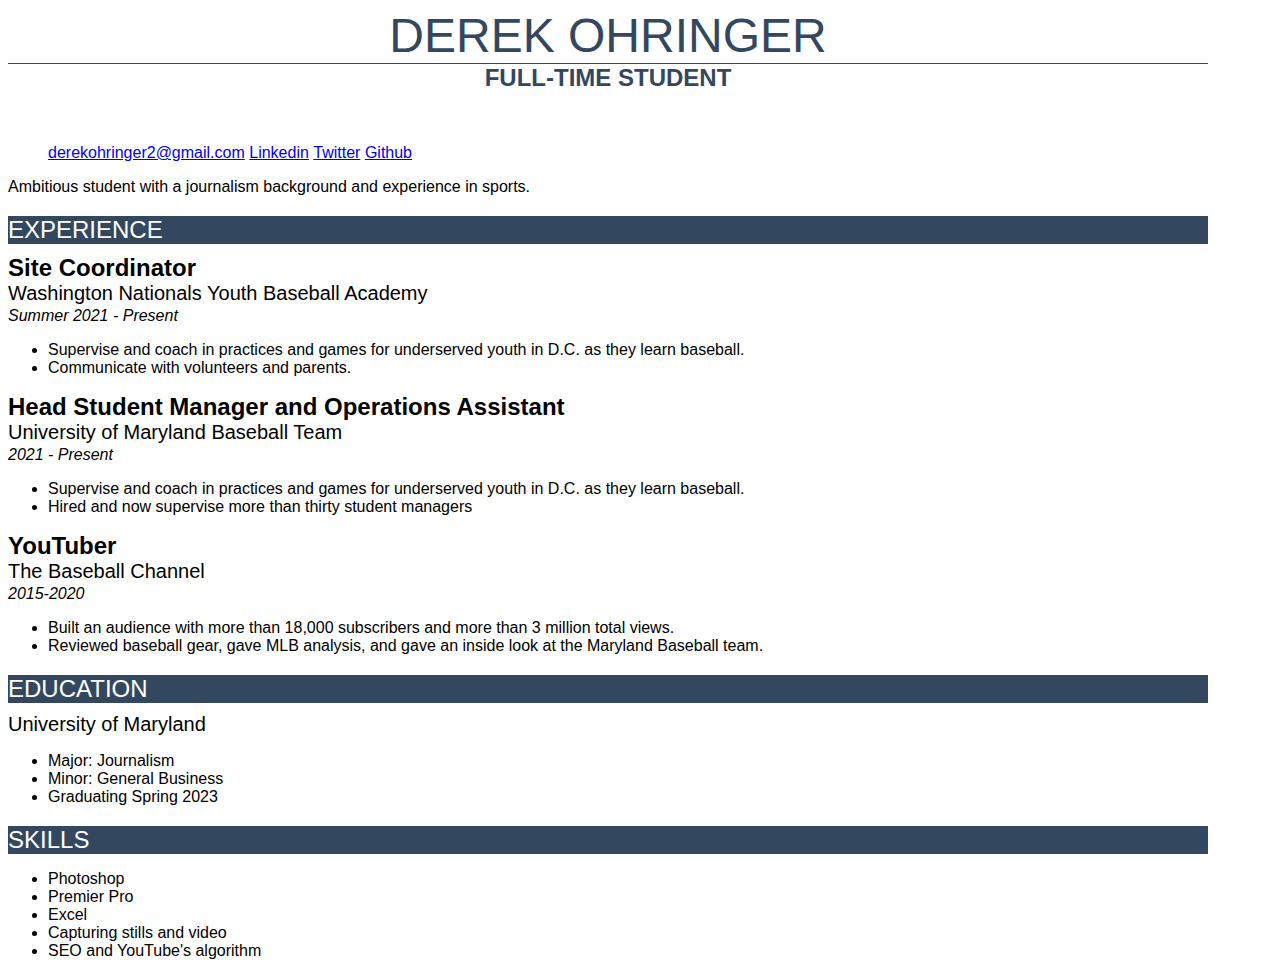
<file: basic-resume/index.html>
<!DOCTYPE html>
<html lang= "en">

<!-- Top area -->

<head>
<title>Derek Ohringer Resume</title>
<link rel="stylesheet" href="style.css">
</head>

<body>
	<div id="container">
	<div id="name"> Derek Ohringer </div>
	<div id="title"> <b> Full-time Student </b></div>
	<br>
	<img src="resume-pic.JPG" alt="Picture of Derek Ohringer" width="300">
	<br>
	<ul>
		<li class="menu"><a href="mailto:derekohringer2@gmail.com">derekohringer2@gmail.com</a></li>
		<li class="menu"><a href="www.linkedin.com/in/derek-ohringer">Linkedin</a></li>
		<li class="menu"><a href="https://twitter.com/ohringah">Twitter</a></li>
		<li class="menu"><a href="https://github.com/derekohringer">Github</a></li>
	</ul>
	<p class="description">Ambitious student with a journalism background and experience in sports. </p>

	<!-- Experience section -->

	<div id="sectionheader">Experience</div>

		<!-- Job 1 -->

	<div id="jobtitle">Site Coordinator</div>
	<div id="organization">Washington Nationals Youth Baseball Academy</div>
	<div id="date">Summer 2021 - Present</div>
	<ul>
		<li>Supervise and coach in practices and games for underserved youth in D.C. as they learn baseball. </li>
		<li>Communicate with volunteers and parents.</li>
	</ul>

	<!-- Job 2 -->

    <div id="jobtitle">Head Student Manager and Operations Assistant</div>
	<div id="organization">University of Maryland Baseball Team</div>
	<div id="date">2021 - Present</div>

	<ul>
		<li>Supervise and coach in practices and games for underserved youth in D.C. as they learn baseball. </li>
		<li>Hired and now supervise more than thirty student managers</li>
	</ul>

		<!-- Job 3 -->
	
	<div id="jobtitle">YouTuber</div>
	<div id="organization">The Baseball Channel</div>
	<div id="date">2015-2020</div>
	<ul>
		<li>Built an audience with more than 18,000 subscribers and more than 3 million total views.</li>
		<li>Reviewed baseball gear, gave MLB analysis, and gave an inside look at the Maryland Baseball team. </li>
	</ul>

	<!-- Education section -->

	<div id="sectionheader">Education</div>
	<div id="organization">University of Maryland</div>
	<p id="degrees"><ul>
		<li>Major: Journalism</li>
		<li>Minor: General Business</li>
		<li>Graduating Spring 2023</li>
	</ul></p>

	<!-- Skills section -->

	<div id ="sectionheader">Skills</div>
<p id="do"><ul>
	<li>Photoshop</li>
	<li>Premier Pro</li>
	<li>Excel</li>
	<li>Capturing stills and video</li>
	<li>SEO and YouTube's algorithm</li>
</ul></p> </div>
<!-- this is a comment wow cool -->
</body>

</html>
</file>
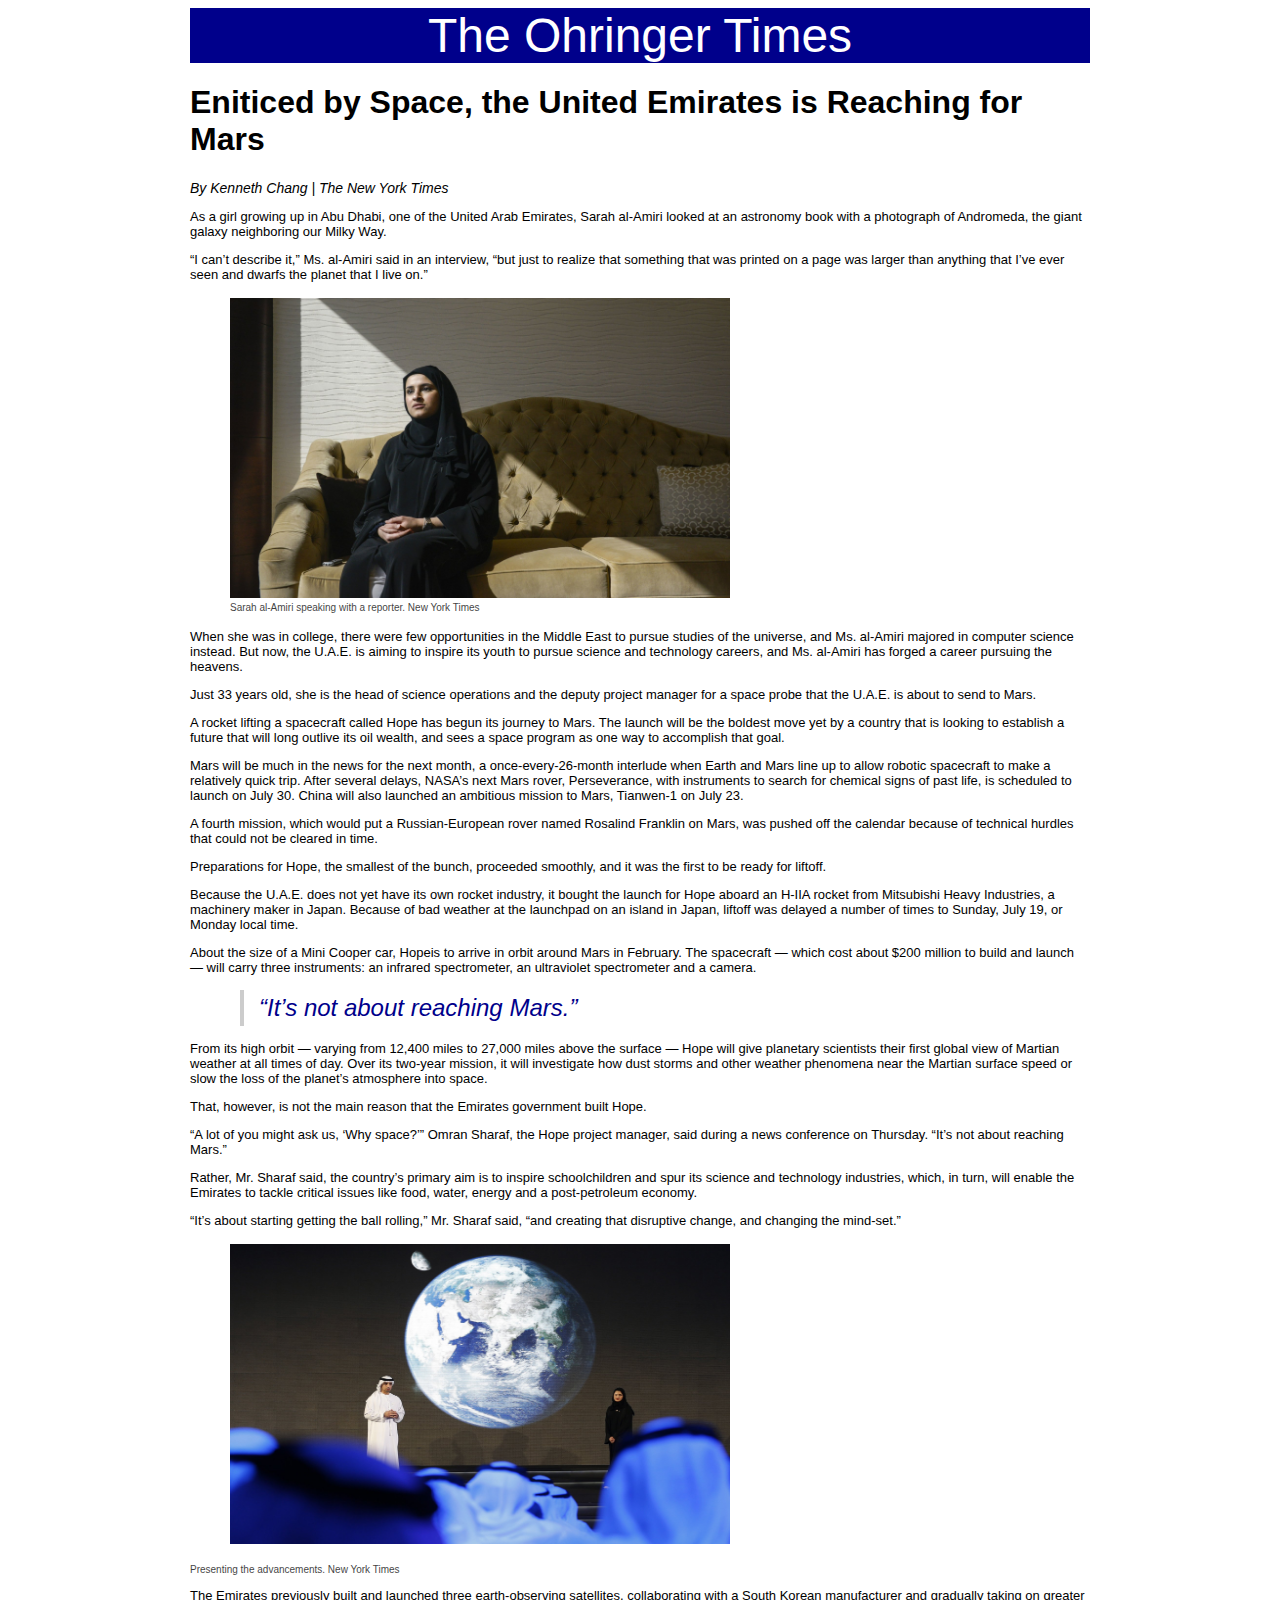
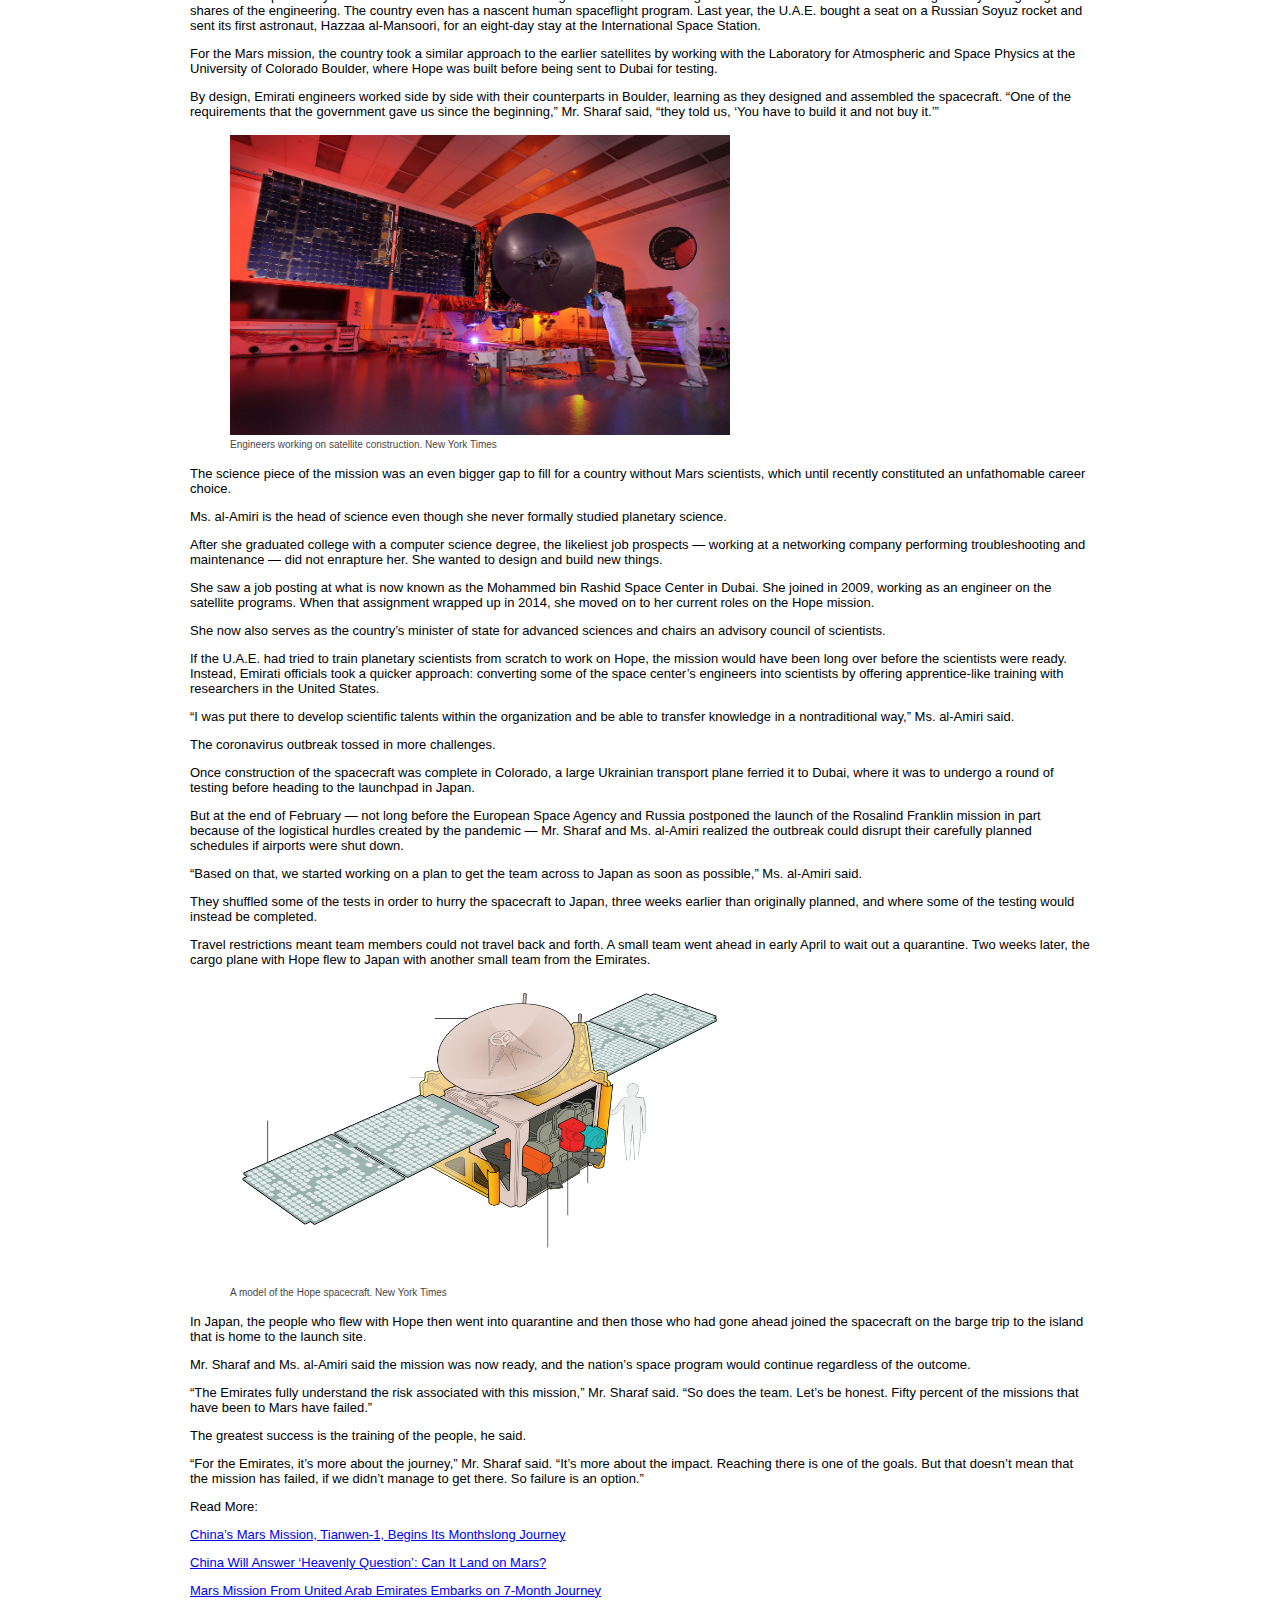
<file: midterm-review/index.html>
<!DOCTYPE html>
<html lang="en">

<head>
	<title>
		
	</title>
	<link rel="stylesheet" type="text/css" href="style.css">

</head>

<body>
		<div id="content">
		<div id="masthead">The Ohringer Times</div>
<h1>Eniticed by Space, the United Emirates is Reaching for Mars</h1>

<div id="byline">

By Kenneth Chang | The New York Times

</div>



<p>As a girl growing up in Abu Dhabi, one of the United Arab Emirates, Sarah al-Amiri looked at an astronomy book with a photograph of Andromeda, the giant galaxy neighboring our Milky Way.</p>

<p>“I can’t describe it,” Ms. al-Amiri said in an interview, “but just to realize that something that was printed on a page was larger than anything that I’ve ever seen and dwarfs the planet that I live on.”</p>

<figure>
<img src="uae-mars1.jpg" alt="Sarah al-Amiri" width="500px" height="300px">
<figcaption>Sarah al-Amiri speaking with a reporter. New York Times</figcaption>
</figure>


<p>When she was in college, there were few opportunities in the Middle East to pursue studies of the universe, and Ms. al-Amiri majored in computer science instead. But now, the U.A.E. is aiming to inspire its youth to pursue science and technology careers, and Ms. al-Amiri has forged a career pursuing the heavens.</p>

<p>Just 33 years old, she is the head of science operations and the deputy project manager for a space probe that the U.A.E. is about to send to Mars.</p>

<p>A rocket lifting a spacecraft called Hope has begun its journey to Mars. The launch will be the boldest move yet by a country that is looking to establish a future that will long outlive its oil wealth, and sees a space program as one way to accomplish that goal.</p>

<p>Mars will be much in the news for the next month, a once-every-26-month interlude when Earth and Mars line up to allow robotic spacecraft to make a relatively quick trip. After several delays, NASA’s next Mars rover, Perseverance, with instruments to search for chemical signs of past life, is scheduled to launch on July 30. China will also launched an ambitious mission to Mars, Tianwen-1 on July 23.</p>

<p>A fourth mission, which would put a Russian-European rover named Rosalind Franklin on Mars, was pushed off the calendar because of technical hurdles that could not be cleared in time.</p>

<p>Preparations for Hope, the smallest of the bunch, proceeded smoothly, and it was the first to be ready for liftoff.</p>

<p>Because the U.A.E. does not yet have its own rocket industry, it bought the launch for Hope aboard an H-IIA rocket from Mitsubishi Heavy Industries, a machinery maker in Japan. Because of bad weather at the launchpad on an island in Japan, liftoff was delayed a number of times to Sunday, July 19, or Monday local time.</p>

<p>About the size of a Mini Cooper car, Hopeis to arrive in orbit around Mars in February. The spacecraft — which cost about $200 million to build and launch — will carry three instruments: an infrared spectrometer, an ultraviolet spectrometer and a camera.</p>

<blockquote>“It’s not about reaching Mars.”</blockquote>

<p>From its high orbit — varying from 12,400 miles to 27,000 miles above the surface — Hope will give planetary scientists their first global view of Martian weather at all times of day. Over its two-year mission, it will investigate how dust storms and other weather phenomena near the Martian surface speed or slow the loss of the planet’s atmosphere into space.</p>

<p>That, however, is not the main reason that the Emirates government built Hope.</p>

<p>“A lot of you might ask us, ‘Why space?’” Omran Sharaf, the Hope project manager, said during a news conference on Thursday. “It’s not about reaching Mars.”</p>

<p>Rather, Mr. Sharaf said, the country’s primary aim is to inspire schoolchildren and spur its science and technology industries, which, in turn, will enable the Emirates to tackle critical issues like food, water, energy and a post-petroleum economy.</p>

<p>“It’s about starting getting the ball rolling,” Mr. Sharaf said, “and creating that disruptive change, and changing the mind-set.”</p>

<figure>
<img src="uae-mars2.jpg" alt="Presentation to the public" width="500px" height="300px">
</figure>
<figcaption>Presenting the advancements. New York Times</figcaption>

<p>The Emirates previously built and launched three earth-observing satellites, collaborating with a South Korean manufacturer and gradually taking on greater shares of the engineering. The country even has a nascent human spaceflight program. Last year, the U.A.E. bought a seat on a Russian Soyuz rocket and sent its first astronaut, Hazzaa al-Mansoori, for an eight-day stay at the International Space Station.</p>

<p>For the Mars mission, the country took a similar approach to the earlier satellites by working with the Laboratory for Atmospheric and Space Physics at the University of Colorado Boulder, where Hope was built before being sent to Dubai for testing.</p>

<p>By design, Emirati engineers worked side by side with their counterparts in Boulder, learning as they designed and assembled the spacecraft. “One of the requirements that the government gave us since the beginning,” Mr. Sharaf said, “they told us, ‘You have to build it and not buy it.’”</p>

<figure>
<img src="uae-mars3.jpg" alt="satellite construction" width="500px" height="300px">
<figcaption>Engineers working on satellite construction. New York Times</figcaption>
</figure>

<p>The science piece of the mission was an even bigger gap to fill for a country without Mars scientists, which until recently constituted an unfathomable career choice.</p>

<p>Ms. al-Amiri is the head of science even though she never formally studied planetary science.</p>

<p>After she graduated college with a computer science degree, the likeliest job prospects — working at a networking company performing troubleshooting and maintenance — did not enrapture her. She wanted to design and build new things.</p>

<p>She saw a job posting at what is now known as the Mohammed bin Rashid Space Center in Dubai. She joined in 2009, working as an engineer on the satellite programs. When that assignment wrapped up in 2014, she moved on to her current roles on the Hope mission.</p>

<p>She now also serves as the country’s minister of state for advanced sciences and chairs an advisory council of scientists.</p>

<p>If the U.A.E. had tried to train planetary scientists from scratch to work on Hope, the mission would have been long over before the scientists were ready. Instead, Emirati officials took a quicker approach: converting some of the space center’s engineers into scientists by offering apprentice-like training with researchers in the United States.</p>

<p>“I was put there to develop scientific talents within the organization and be able to transfer knowledge in a nontraditional way,” Ms. al-Amiri said.</p>

<p>The coronavirus outbreak tossed in more challenges.</p>

<p>Once construction of the spacecraft was complete in Colorado, a large Ukrainian transport plane ferried it to Dubai, where it was to undergo a round of testing before heading to the launchpad in Japan.</p>

<p>But at the end of February — not long before the European Space Agency and Russia postponed the launch of the Rosalind Franklin mission in part because of the logistical hurdles created by the pandemic — Mr. Sharaf and Ms. al-Amiri realized the outbreak could disrupt their carefully planned schedules if airports were shut down.</p>

<p>“Based on that, we started working on a plan to get the team across to Japan as soon as possible,” Ms. al-Amiri said.</p>

<p>They shuffled some of the tests in order to hurry the spacecraft to Japan, three weeks earlier than originally planned, and where some of the testing would instead be completed.</p>

<p>Travel restrictions meant team members could not travel back and forth. A small team went ahead in early April to wait out a quarantine. Two weeks later, the cargo plane with Hope flew to Japan with another small team from the Emirates.</p>

<figure>
<img src="hope-spacecraft-graphic.gif" alt="Hope spacecraft gif" width="500px" height="300px">
<figcaption>A model of the Hope spacecraft. New York Times</figcaption> </figure>


<p>In Japan, the people who flew with Hope then went into quarantine and then those who had gone ahead joined the spacecraft on the barge trip to the island that is home to the launch site.</p>

<p>Mr. Sharaf and Ms. al-Amiri said the mission was now ready, and the nation’s space program would continue regardless of the outcome.</p>

<p>“The Emirates fully understand the risk associated with this mission,” Mr. Sharaf said. “So does the team. Let’s be honest. Fifty percent of the missions that have been to Mars have failed.”</p>

<p>The greatest success is the training of the people, he said.</p>

<p>“For the Emirates, it’s more about the journey,” Mr. Sharaf said. “It’s more about the impact. Reaching there is one of the goals. But that doesn’t mean that the mission has failed, if we didn’t manage to get there. So failure is an option.”</p>

<p> Read More: </p>


<p><a href= "https://www.nytimes.com/2020/07/22/science/mars-china-launch.html?action=click&block=associated_collection_recirc&impression_id=8fa169b0-cd41-11ea-9e45-6dfedec6de97&index=0&pgtype=Article&region=footer"> China’s Mars Mission, Tianwen-1, Begins Its Monthslong Journey </a></p>

<p><a href="https://www.nytimes.com/2020/07/22/science/china-mars-mission.html?action=click&block=associated_collection_recirc&impression_id=8fa169b1-cd41-11ea-9e45-6dfedec6de97&index=1&pgtype=Article&region=footer"> China Will Answer ‘Heavenly Question’: Can It Land on Mars? </a></p>

<p><a href="https://www.nytimes.com/2020/07/19/science/emirates-mars-mission.html?action=click&block=associated_collection_recirc&impression_id=8fa169b2-cd41-11ea-9e45-6dfedec6de97&index=2&pgtype=Article&region=footer"> Mars Mission From United Arab Emirates Embarks on 7-Month Journey </a></p>

</div>
</body>
</html>
</file>
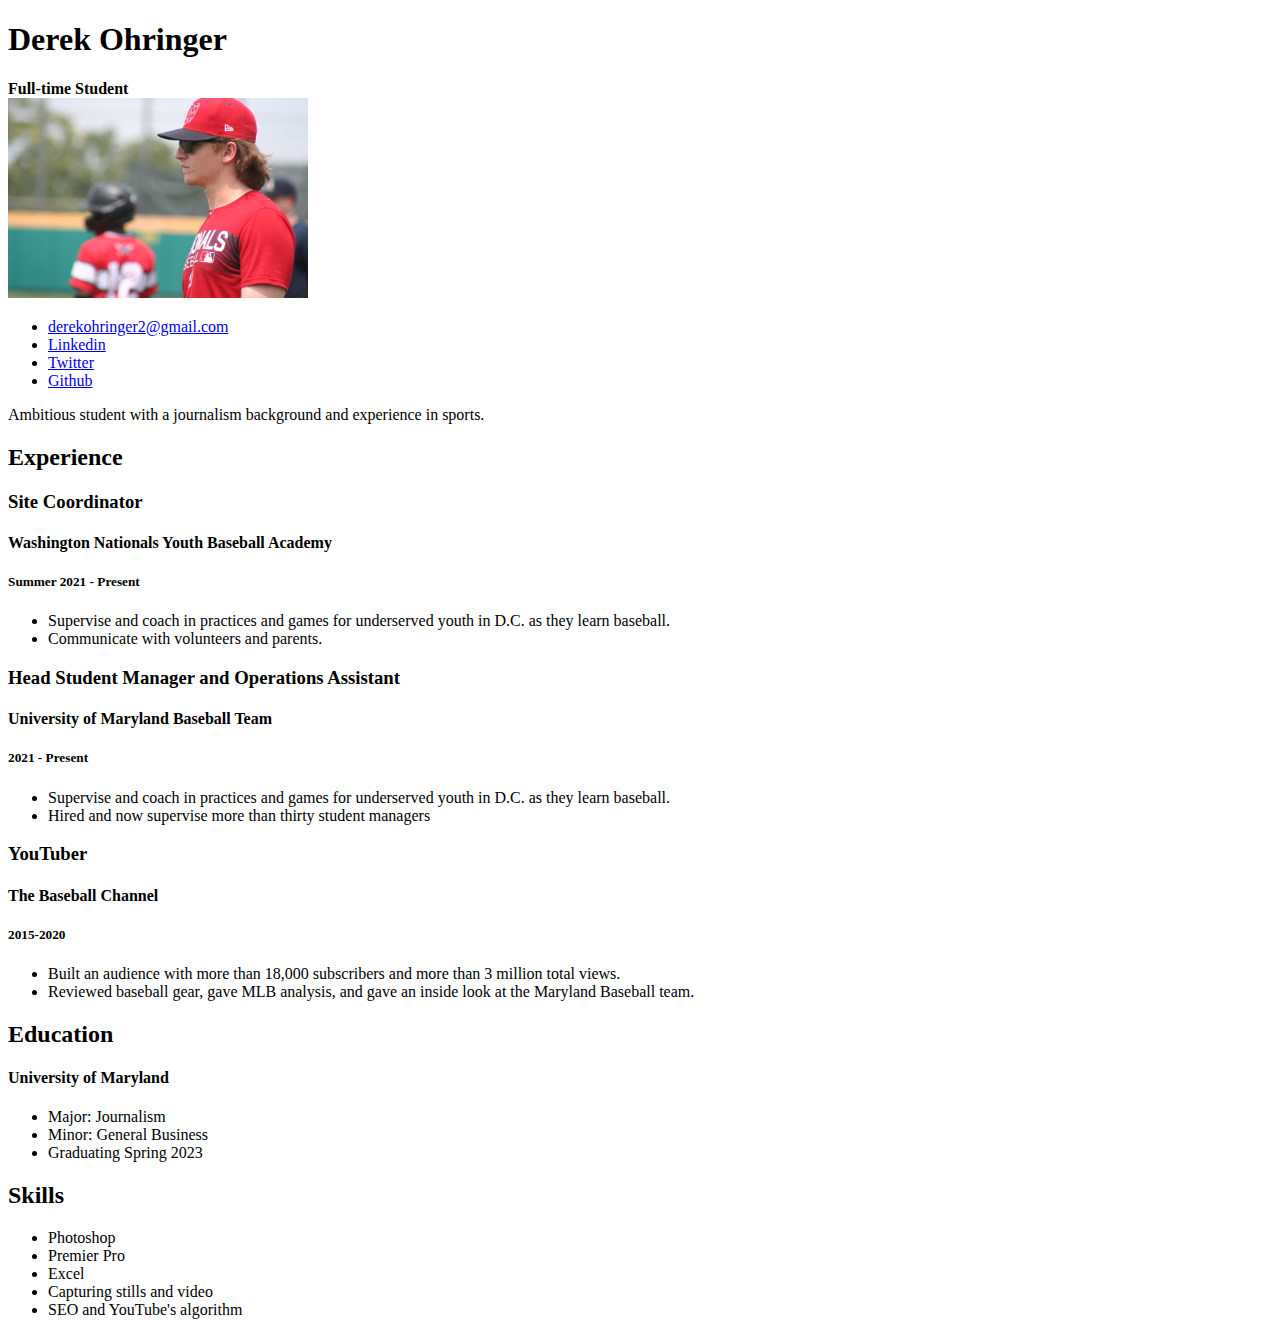
<file: basic-resume/basic-resume/index.html>
<!DOCTYPE html>
<html lang= "en">

<head>
<title> Derek Ohringer Resume </title>

</head>

<body>
	<h1> Derek Ohringer </h1>
	<b> Full-time Student </b>
	<br>
	<img src="resume-pic.JPG" alt="Picture of Derek Ohringer" width="300">
	<br>
	<ul>
		<li><a href="mailto:derekohringer2@gmail.com">derekohringer2@gmail.com</a></li>
		<li><a href="www.linkedin.com/in/derek-ohringer">Linkedin</a></li>
		<li><a href="https://twitter.com/ohringah">Twitter</a></li>
		<li><a href="https://github.com/derekohringer">Github</a></li>
	</ul>
	<p>Ambitious student with a journalism background and experience in sports. </p>
	<h2>Experience</h2>
	<h3>Site Coordinator</h3>
	<h4>Washington Nationals Youth Baseball Academy</h4>
	<h5>Summer 2021 - Present</h5>
	<ul>
		<li>Supervise and coach in practices and games for underserved youth in D.C. as they learn baseball. </li>
		<li>Communicate with volunteers and parents.</li>
	</ul>

    <h3>Head Student Manager and Operations Assistant</h3>
	<h4>University of Maryland Baseball Team</h4>
	<h5>2021 - Present</h5>

	<ul>
		<li>Supervise and coach in practices and games for underserved youth in D.C. as they learn baseball. </li>
		<li>Hired and now supervise more than thirty student managers</li>
	</ul>
	
	<h3>YouTuber</h3>
	<h4>The Baseball Channel</h4>
	<h5>2015-2020</h5>
	<ul>
		<li>Built an audience with more than 18,000 subscribers and more than 3 million total views.</li>
		<li>Reviewed baseball gear, gave MLB analysis, and gave an inside look at the Maryland Baseball team. </li>
	</ul>

	<h2>Education</h2>
	<h4>University of Maryland</h4>
	<ul>
		<li>Major: Journalism</li>
		<li>Minor: General Business</li>
		<li>Graduating Spring 2023</li>
	</ul>

	<h2>Skills</h2>
<ul>
	<li>Photoshop</li>
	<li>Premier Pro</li>
	<li>Excel</li>
	<li>Capturing stills and video</li>
	<li>SEO and YouTube's algorithm</li>
</ul>
<!-- this is a comment wow cool -->
</body>

</html>
</file>
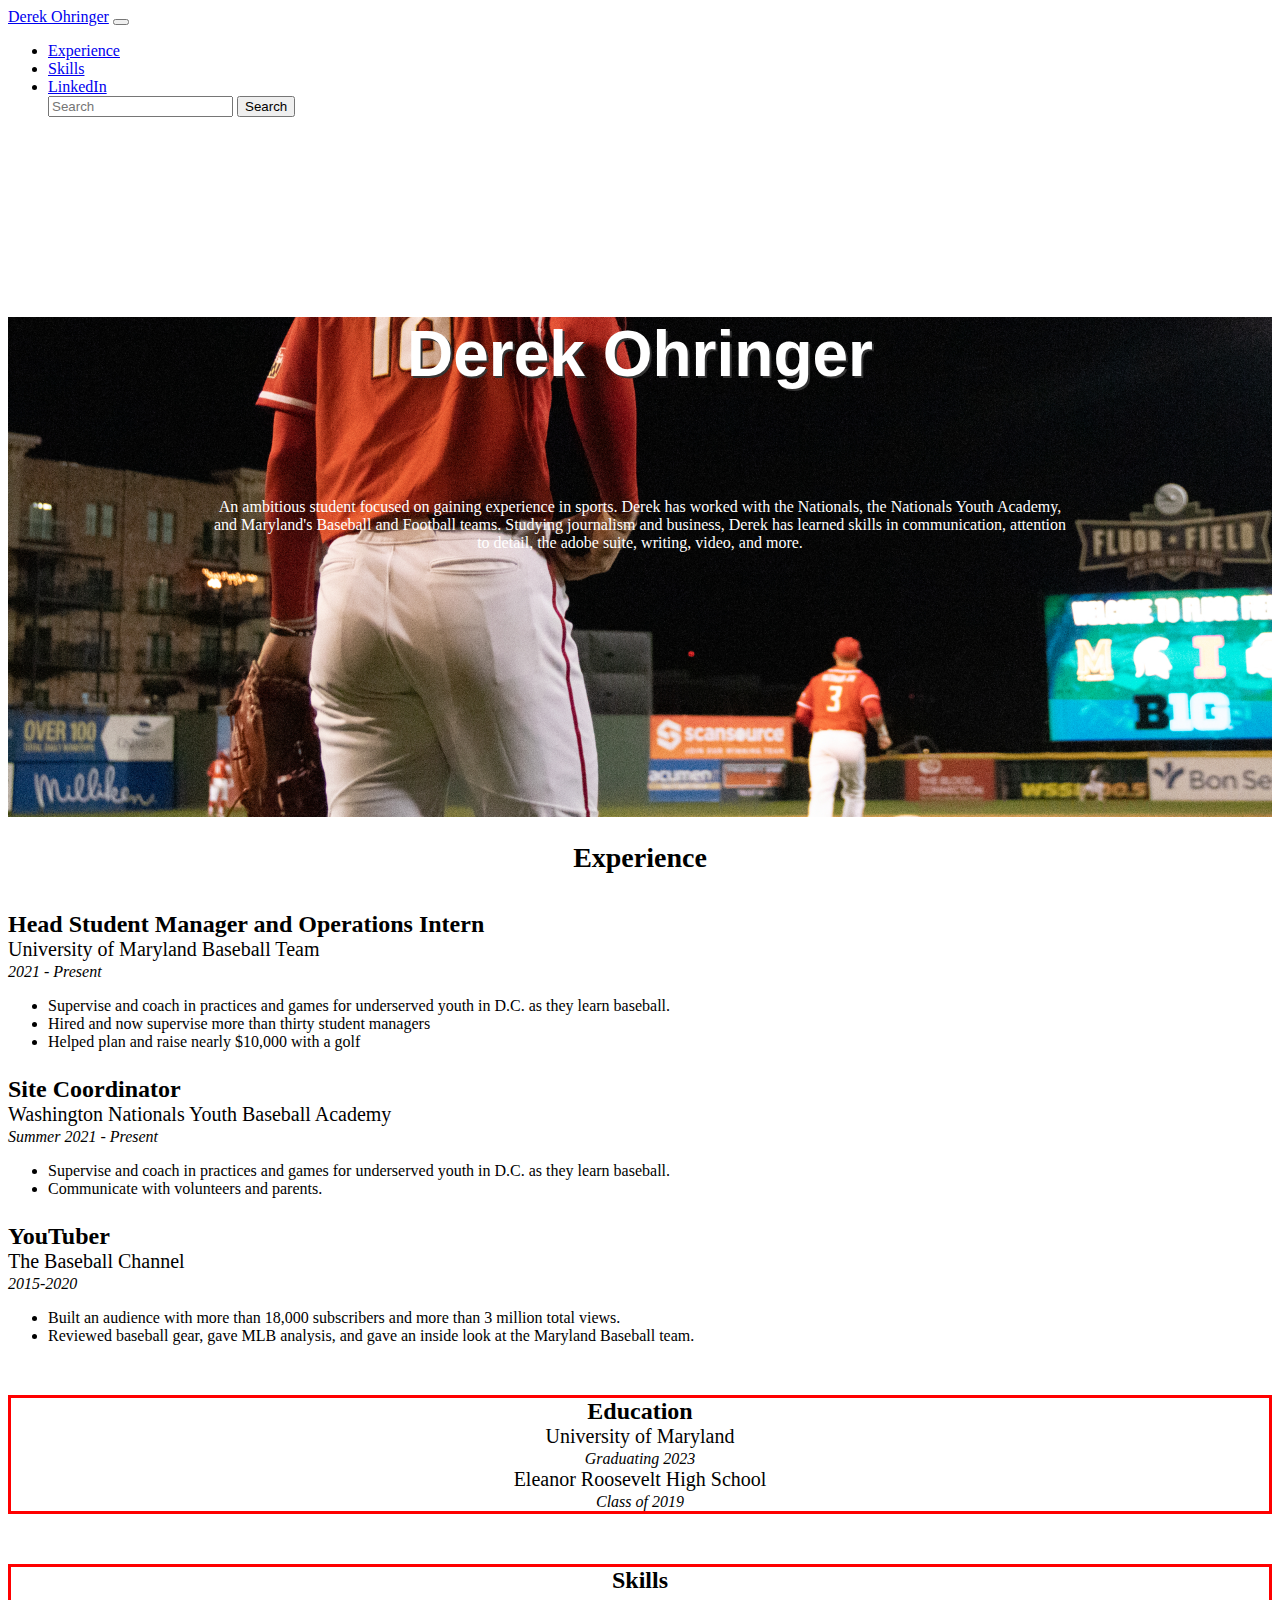
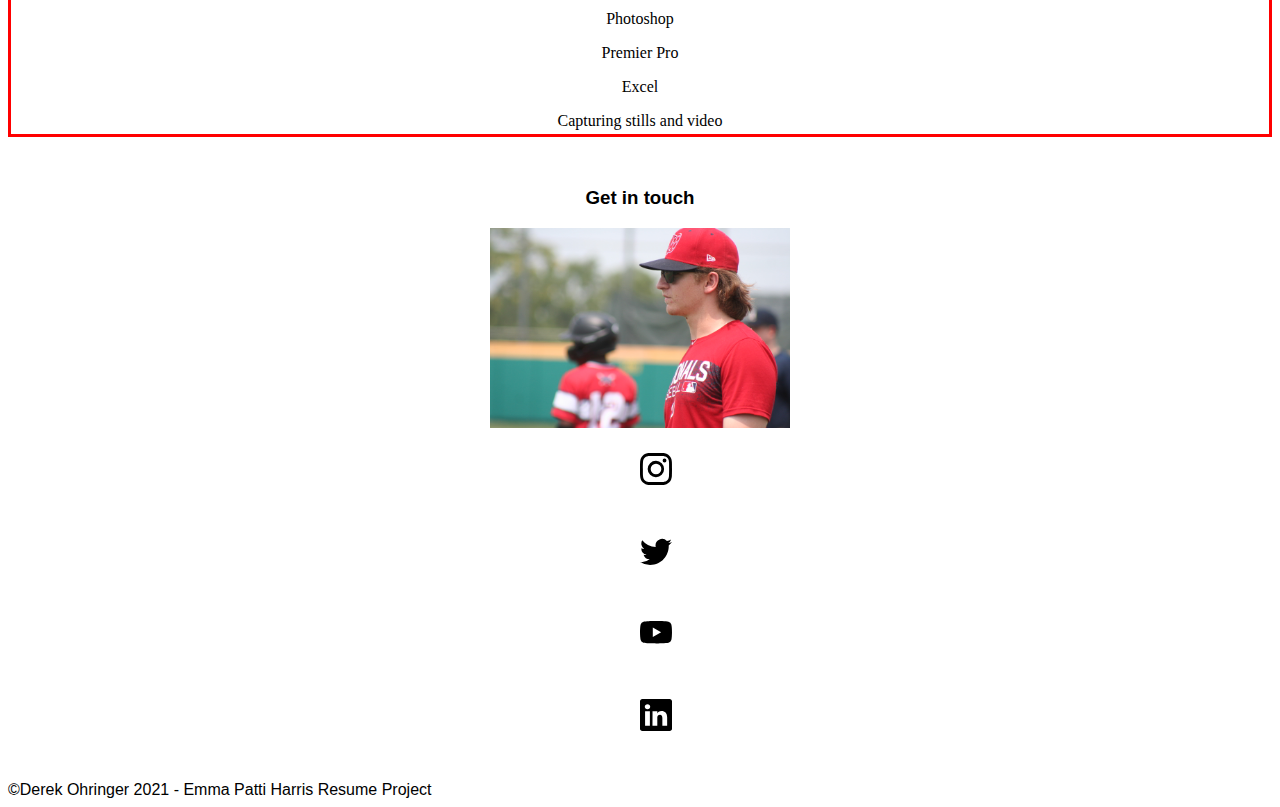
<file: advanced-resume/derek-ohringer-resume.html>
<!Doctype html>

<html lang="en">

<head>
<meta charset="utf-8">
<meta name="viewport" content="width=device-width, initial-scale=1, shrink-to-fit=no">

<title>Derek Ohringer Resume</title>
<meta name="description" content="Merrill College of Journalism, UMD">
<meta name="author" content="Derek Ohringer">

<!-- Bootstrap CSS and JavaScript -->
<link href="https://cdn.jsdelivr.net/npm/bootstrap@5.0.1/dist/css/bootstrap.min.css" rel="stylesheet" integrity="sha384-+0n0xVW2eSR5OomGNYDnhzAbDsOXxcvSN1TPprVMTNDbiYZCxYbOOl7+AMvyTG2x" crossorigin="anonymous">
<script src="https://cdn.jsdelivr.net/npm/bootstrap@5.0.1/dist/js/bootstrap.bundle.min.js" integrity="sha384-gtEjrD/SeCtmISkJkNUaaKMoLD0//ElJ19smozuHV6z3Iehds+3Ulb9Bn9Plx0x4" crossorigin="anonymous"></script>


</head>

<body>
<nav class="navbar navbar-expand-lg navbar-light bg-light">
  <div class="container-fluid">
    <a class="navbar-brand" href="#">Derek Ohringer</a>
    <button class="navbar-toggler" type="button" data-bs-toggle="collapse" data-bs-target="#navbarSupportedContent" aria-controls="navbarSupportedContent" aria-expanded="false" aria-label="Toggle navigation">
      <span class="navbar-toggler-icon"></span>
    </button>
    <div class="collapse navbar-collapse" id="navbarSupportedContent">
      <ul class="navbar-nav me-auto mb-2 mb-lg-0">
        <li class="nav-item">
          <a class="nav-link" href="#">Experience</a>
        </li>
         </li>
        <li class="nav-item">
          <a class="nav-link" href="#">Skills</a>
        </li>
        <li class="nav-item">
          <a class="nav-link" href="https://www.linkedin.com/in/derek-ohringer/">LinkedIn</a>
        </li>
      <form class="d-flex">
        <input class="form-control me-2" type="search" placeholder="Search" aria-label="Search">
        <button class="btn btn-outline-success" type="submit">Search</button>
      </form>
    </div>
  </div>
</nav>
 <!-- Hero start-->

<section class="bgimage">
  <div class="container-fluid">
    <div class="row">
      <div class="col-lg-12 col-md-12 col-sm-12 col-xs-12">
        <h5>Derek Ohringer</h5>
        <p>An ambitious student focused on gaining experience in sports. Derek has worked with the Nationals, the Nationals Youth Academy, and Maryland's Baseball and Football teams.  Studying journalism and business, Derek has learned skills in communication, attention to detail, the adobe suite, writing, video, and more. </p>
      </div>
    </div>
  </div>
</section>

<!-- Hero end-->

<div class="container">
  <div class="container">
    <div class="row">
      <div class="col-sm-12">
        <h4> Experience </h4>
      </div>
    </div>
        <div class="row">

                <div class="col-md-4">                
  <div id="jobtitle">Head Student Manager and Operations Intern</div>
  <div id="organization">University of Maryland Baseball Team</div>
  <div id="date">2021 - Present</div>

  <ul>
    <li>Supervise and coach in practices and games for underserved youth in D.C. as they learn baseball. </li>
    <li>Hired and now supervise more than thirty student managers</li>
    <li>Helped plan and raise nearly $10,000 with a golf
  </ul>
                </div>


                <div class="col-md-4">
                        <div id="jobtitle">Site Coordinator</div>
  <div id="organization">Washington Nationals Youth Baseball Academy</div>
  <div id="date">Summer 2021 - Present</div>
  <ul>
    <li>Supervise and coach in practices and games for underserved youth in D.C. as they learn baseball. </li>
    <li>Communicate with volunteers and parents.</li>
  </ul>
                </div>

                <div class="col-md-4">
                       <div id="jobtitle">YouTuber</div>
  <div id="organization">The Baseball Channel</div>
  <div id="date">2015-2020</div>
  <ul>
    <li>Built an audience with more than 18,000 subscribers and more than 3 million total views.</li>
    <li>Reviewed baseball gear, gave MLB analysis, and gave an inside look at the Maryland Baseball team. </li>
  </ul>
       
                </div>
        </div>
</div>
</div>

<div class="container-2">
  <div class="row">  
   <div class="col-md-6">
    <div class="box-1">
    <div id=education>Education</div>
    <div id="school"> University of Maryland </div>
      <div id="date">Graduating 2023</div>
      <div id="school">Eleanor Roosevelt High School</div>
      <div id="date">Class of 2019</div>
      </div>
    </div>
     

      <div class="col-md-6">
        <div class="box-1">
      <div id="skills">Skills</div>
   
  <p>Photoshop</p>
  <p>Premier Pro</p>
  <p>Excel</p>
  <p>Capturing stills and video</p>
 

  </div>
    
</div>
        
</div>
</div>


<h3>Get in touch</h3>

<div class="container-3">
<img src="resume-pic.JPG" alt="picture of Derek Ohringer" width="300px" height="200px" class="center">
</div>


<svg xmlns="http://www.w3.org/2000/svg" width="32" height="32" fill="black" class="icons" viewBox="0 0 16 16"> <a href="instagram.com/ohringah">
  <path d="M8 0C5.829 0 5.556.01 4.703.048 3.85.088 3.269.222 2.76.42a3.917 3.917 0 0 0-1.417.923A3.927 3.927 0 0 0 .42 2.76C.222 3.268.087 3.85.048 4.7.01 5.555 0 5.827 0 8.001c0 2.172.01 2.444.048 3.297.04.852.174 1.433.372 1.942.205.526.478.972.923 1.417.444.445.89.719 1.416.923.51.198 1.09.333 1.942.372C5.555 15.99 5.827 16 8 16s2.444-.01 3.298-.048c.851-.04 1.434-.174 1.943-.372a3.916 3.916 0 0 0 1.416-.923c.445-.445.718-.891.923-1.417.197-.509.332-1.09.372-1.942C15.99 10.445 16 10.173 16 8s-.01-2.445-.048-3.299c-.04-.851-.175-1.433-.372-1.941a3.926 3.926 0 0 0-.923-1.417A3.911 3.911 0 0 0 13.24.42c-.51-.198-1.092-.333-1.943-.372C10.443.01 10.172 0 7.998 0h.003zm-.717 1.442h.718c2.136 0 2.389.007 3.232.046.78.035 1.204.166 1.486.275.373.145.64.319.92.599.28.28.453.546.598.92.11.281.24.705.275 1.485.039.843.047 1.096.047 3.231s-.008 2.389-.047 3.232c-.035.78-.166 1.203-.275 1.485a2.47 2.47 0 0 1-.599.919c-.28.28-.546.453-.92.598-.28.11-.704.24-1.485.276-.843.038-1.096.047-3.232.047s-2.39-.009-3.233-.047c-.78-.036-1.203-.166-1.485-.276a2.478 2.478 0 0 1-.92-.598 2.48 2.48 0 0 1-.6-.92c-.109-.281-.24-.705-.275-1.485-.038-.843-.046-1.096-.046-3.233 0-2.136.008-2.388.046-3.231.036-.78.166-1.204.276-1.486.145-.373.319-.64.599-.92.28-.28.546-.453.92-.598.282-.11.705-.24 1.485-.276.738-.034 1.024-.044 2.515-.045v.002zm4.988 1.328a.96.96 0 1 0 0 1.92.96.96 0 0 0 0-1.92zm-4.27 1.122a4.109 4.109 0 1 0 0 8.217 4.109 4.109 0 0 0 0-8.217zm0 1.441a2.667 2.667 0 1 1 0 5.334 2.667 2.667 0 0 1 0-5.334z"/>
</svg> </a>
<svg xmlns="http://www.w3.org/2000/svg" width="32" height="32" fill="black" class="icons" viewBox="0 0 16 16"> <a href="https://twitter.com/ohringah">
  <path d="M5.026 15c6.038 0 9.341-5.003 9.341-9.334 0-.14 0-.282-.006-.422A6.685 6.685 0 0 0 16 3.542a6.658 6.658 0 0 1-1.889.518 3.301 3.301 0 0 0 1.447-1.817 6.533 6.533 0 0 1-2.087.793A3.286 3.286 0 0 0 7.875 6.03a9.325 9.325 0 0 1-6.767-3.429 3.289 3.289 0 0 0 1.018 4.382A3.323 3.323 0 0 1 .64 6.575v.045a3.288 3.288 0 0 0 2.632 3.218 3.203 3.203 0 0 1-.865.115 3.23 3.23 0 0 1-.614-.057 3.283 3.283 0 0 0 3.067 2.277A6.588 6.588 0 0 1 .78 13.58a6.32 6.32 0 0 1-.78-.045A9.344 9.344 0 0 0 5.026 15z"/>
</svg> </a>
<svg xmlns="http://www.w3.org/2000/svg" width="32" height="32" fill="black" class="icons" viewBox="0 0 16 16"><a href="https://www.youtube.com/channel/UCFCRZCQFKe7t63KcJEmAgjQ">
  <path d="M8.051 1.999h.089c.822.003 4.987.033 6.11.335a2.01 2.01 0 0 1 1.415 1.42c.101.38.172.883.22 1.402l.01.104.022.26.008.104c.065.914.073 1.77.074 1.957v.075c-.001.194-.01 1.108-.082 2.06l-.008.105-.009.104c-.05.572-.124 1.14-.235 1.558a2.007 2.007 0 0 1-1.415 1.42c-1.16.312-5.569.334-6.18.335h-.142c-.309 0-1.587-.006-2.927-.052l-.17-.006-.087-.004-.171-.007-.171-.007c-1.11-.049-2.167-.128-2.654-.26a2.007 2.007 0 0 1-1.415-1.419c-.111-.417-.185-.986-.235-1.558L.09 9.82l-.008-.104A31.4 31.4 0 0 1 0 7.68v-.123c.002-.215.01-.958.064-1.778l.007-.103.003-.052.008-.104.022-.26.01-.104c.048-.519.119-1.023.22-1.402a2.007 2.007 0 0 1 1.415-1.42c.487-.13 1.544-.21 2.654-.26l.17-.007.172-.006.086-.003.171-.007A99.788 99.788 0 0 1 7.858 2h.193zM6.4 5.209v4.818l4.157-2.408L6.4 5.209z"/>
</svg></a>

<svg xmlns="http://www.w3.org/2000/svg" width="32" height="32" fill="black" class="icons" viewBox="0 0 16 16"><a href="linkedin.com/in/derek-ohringer/">
  <path d="M0 1.146C0 .513.526 0 1.175 0h13.65C15.474 0 16 .513 16 1.146v13.708c0 .633-.526 1.146-1.175 1.146H1.175C.526 16 0 15.487 0 14.854V1.146zm4.943 12.248V6.169H2.542v7.225h2.401zm-1.2-8.212c.837 0 1.358-.554 1.358-1.248-.015-.709-.52-1.248-1.342-1.248-.822 0-1.359.54-1.359 1.248 0 .694.521 1.248 1.327 1.248h.016zm4.908 8.212V9.359c0-.216.016-.432.08-.586.173-.431.568-.878 1.232-.878.869 0 1.216.662 1.216 1.634v3.865h2.401V9.25c0-2.22-1.184-3.252-2.764-3.252-1.274 0-1.845.7-2.165 1.193v.025h-.016a5.54 5.54 0 0 1 .016-.025V6.169h-2.4c.03.678 0 7.225 0 7.225h2.4z"/>
</svg></a>
</div>

<footer>©Derek Ohringer 2021 - Emma Patti Harris Resume Project </footer>



 <!-- style section due to issues -->
  <style type='text/css'>

.bgimage {
  width: 100%;
  height:500px;
  background: url('burke.jpg');
  background-repeat: no-repeat;
  background-position: center;
  background-size:cover;
  background-attachment: fixed;
  background-blend-mode: darken 70%;
}
.bgimage h5 {
  color:white;
  text-shadow:2px 2px #333;
  text-align: center;
  font-size: 4em;
  font-family: Helvetica, sans-serif;
  margin-top: 200px;
}

.bgimage p {
  color:white;
  text-align: center;
  margin-left: 200px;
  margin-right: 200px;
}

.container {
  outline: 5px;
  outline-color: black;
  outline-offset: 5px;
}

.container-2 {
  text-align: center;
}

.container-2 p {
  margin-bottom: 4px;
}

.box-1 {
  margin-top: 50px;
  border: 3px;
  border-style: solid;
  border-color: red;
}

.col-md-6 {
  text-align: center;
}

#jobtitle {
  font-weight: 600;
  font-size: 1.5em;
  margin-top: 25px;
}

#organization {
  font-weight: 400;
  font-size: 1.25em;
}

#date {
  font-weight: 400;
  font-style: italic;
  font-size: 1em;
  margin-top: 2px;
  margin-left: 0px;
  margin-bottom: 0px;
  margin-right: 0px;
}

#school {
  font-weight: 400;
  font-size: 1.25em;
}

#education {
  font-weight: 600;
  font-size: 1.5em;
}

#skills {
  font-weight: 600;
  font-size: 1.5em;
}



h3 {
  font-family: helvetica, sans-serif;
  margin-top: 50px;
  text-align: center;
}

.center {
  display: block;
  margin-left: auto;
  margin-right: auto;
}

.icons {
  display: block;
  margin-left: 50%;
  margin-right: 50%;
  margin-bottom: 50px;
  margin-top: 25px;
}

footer {
  font-size: 1em;
  font-family: sans-serif;
}

h4 {
  margin-top: 25px;
  font-size: 1.75em;
  text-align: center;
}

</style>

</body>

</html>
</file>
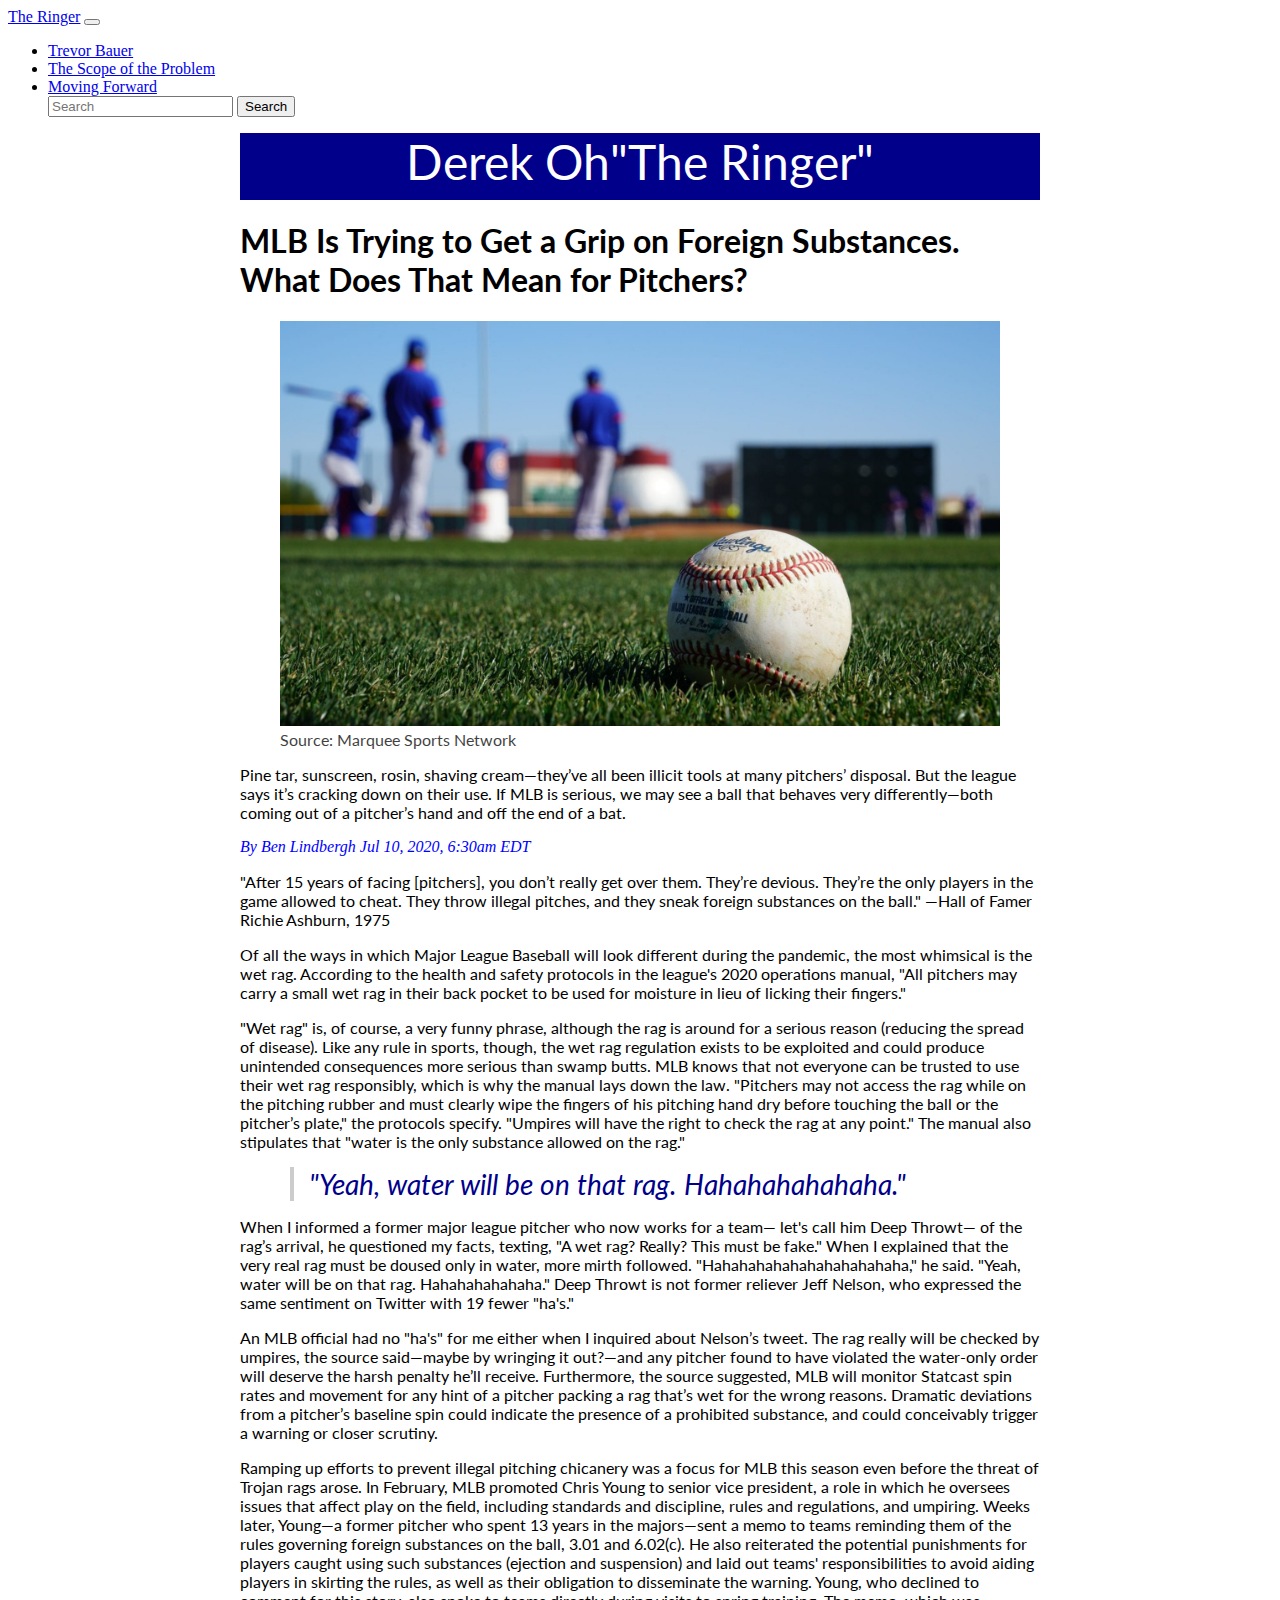
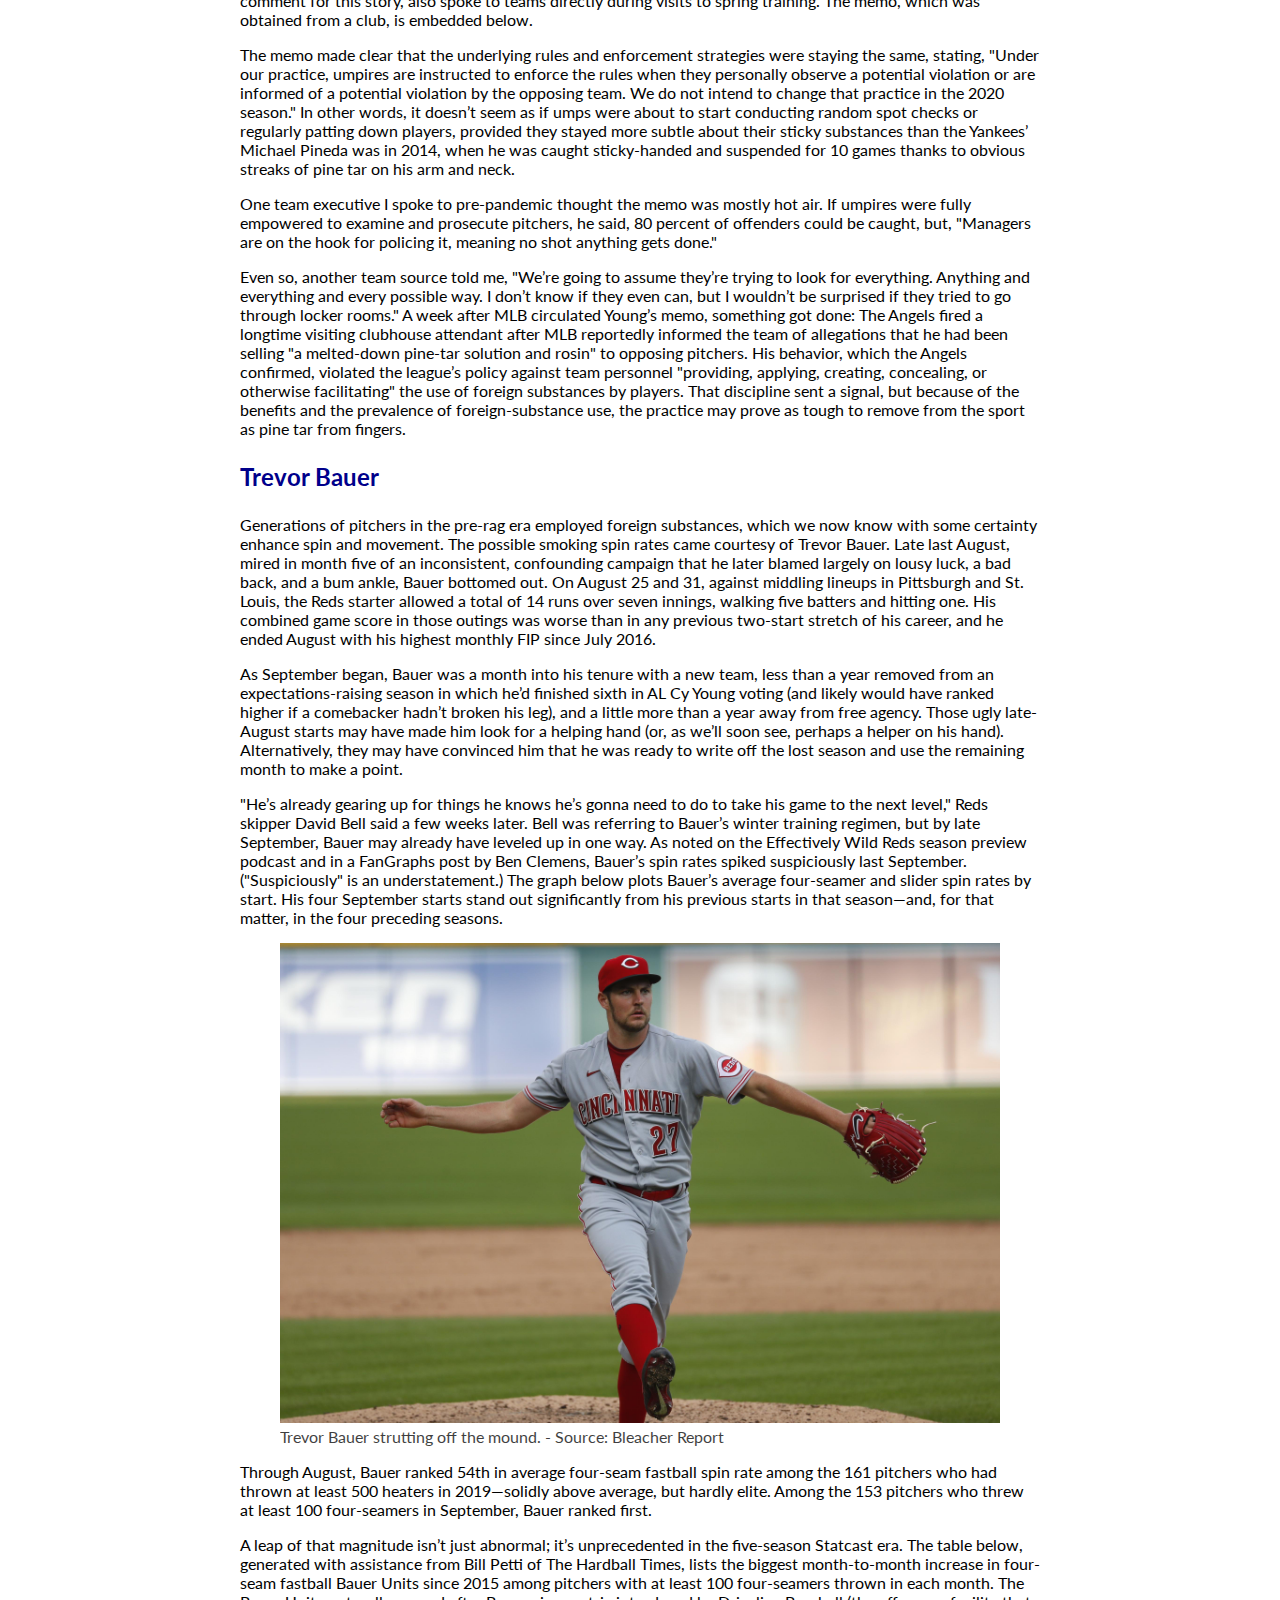
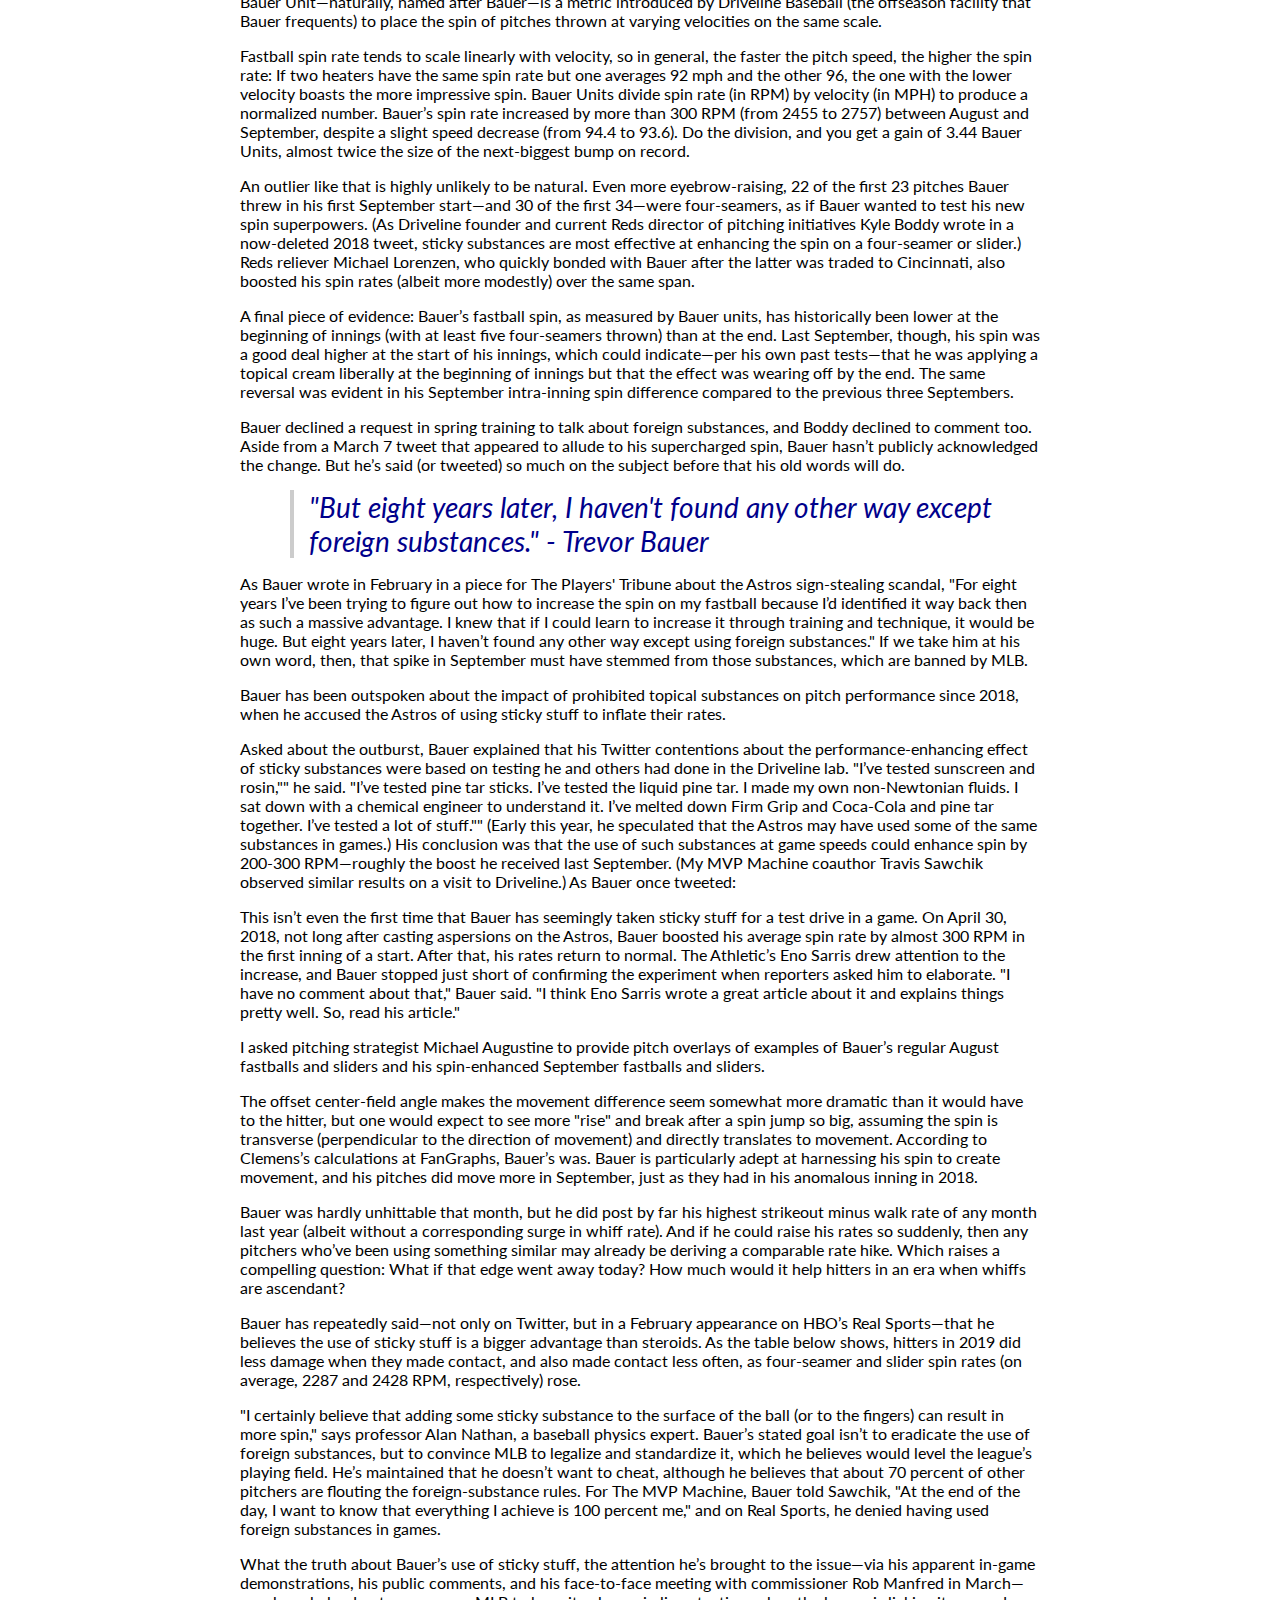
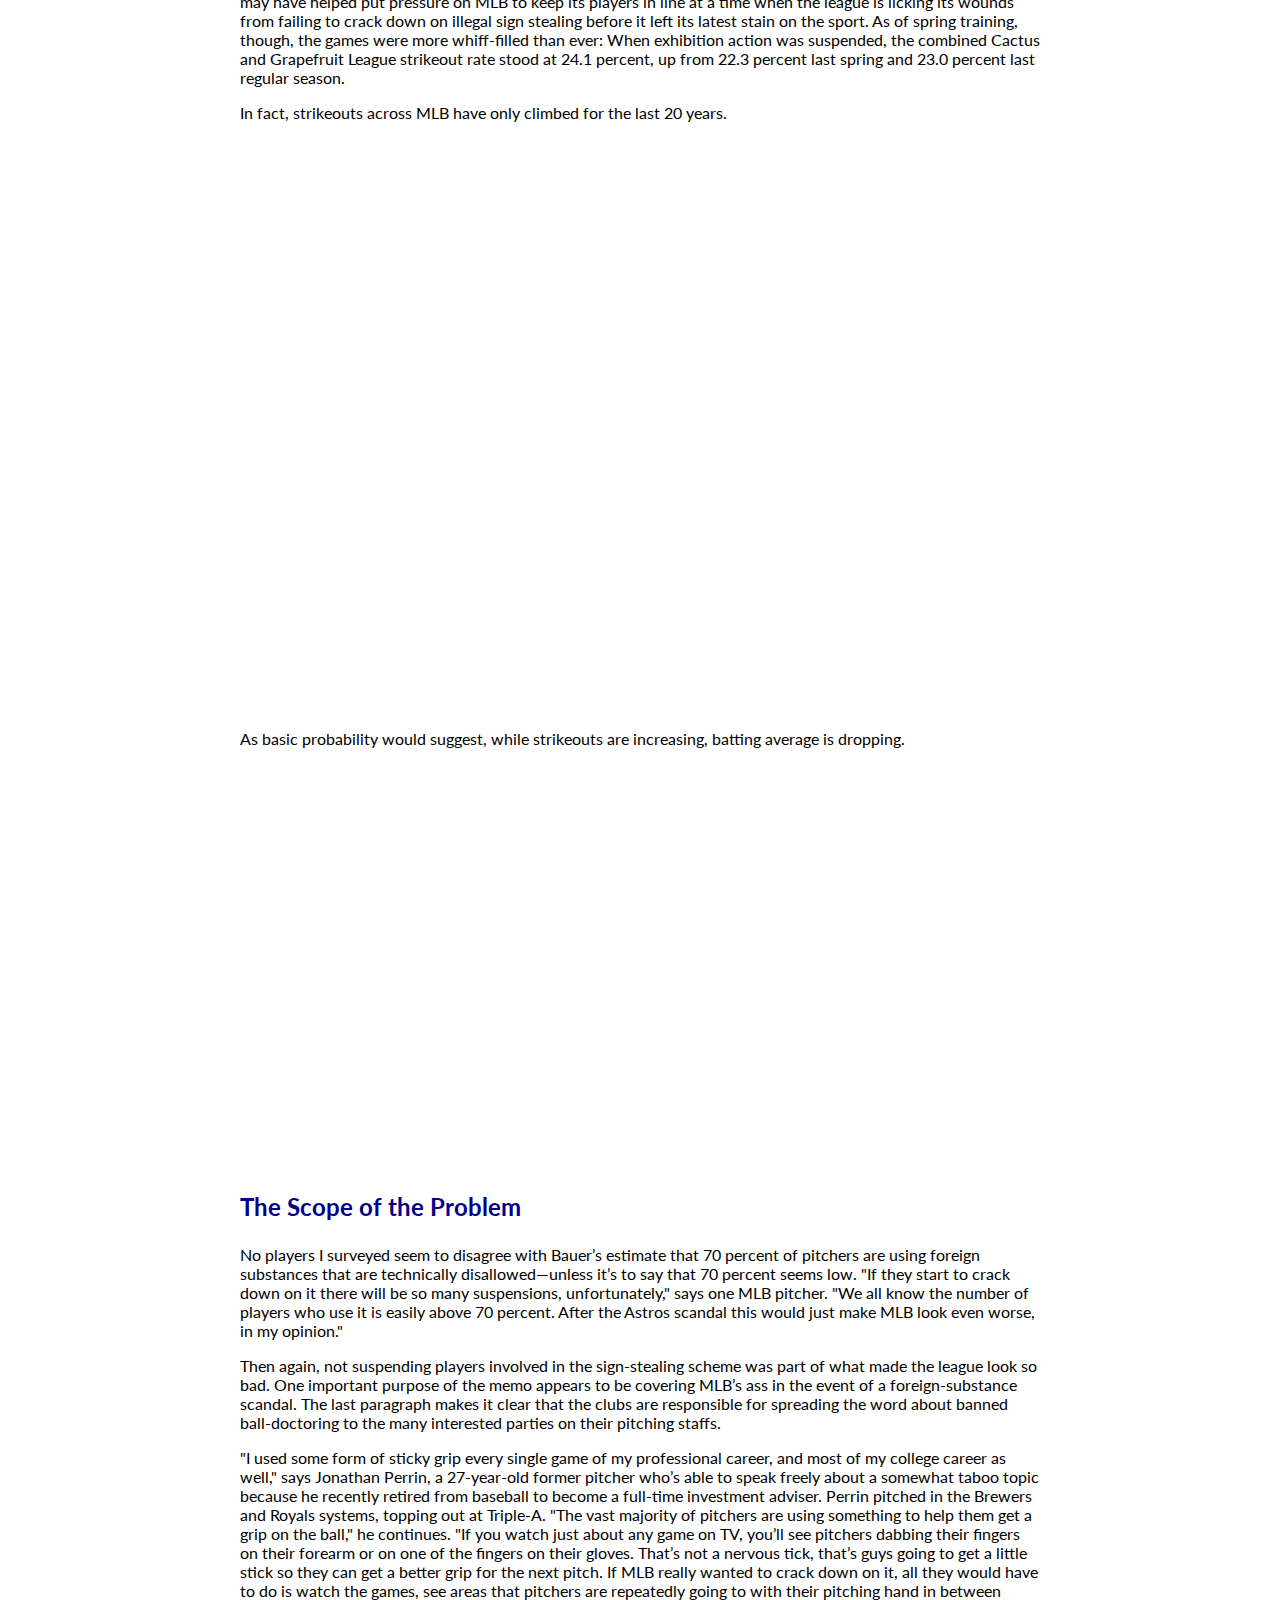
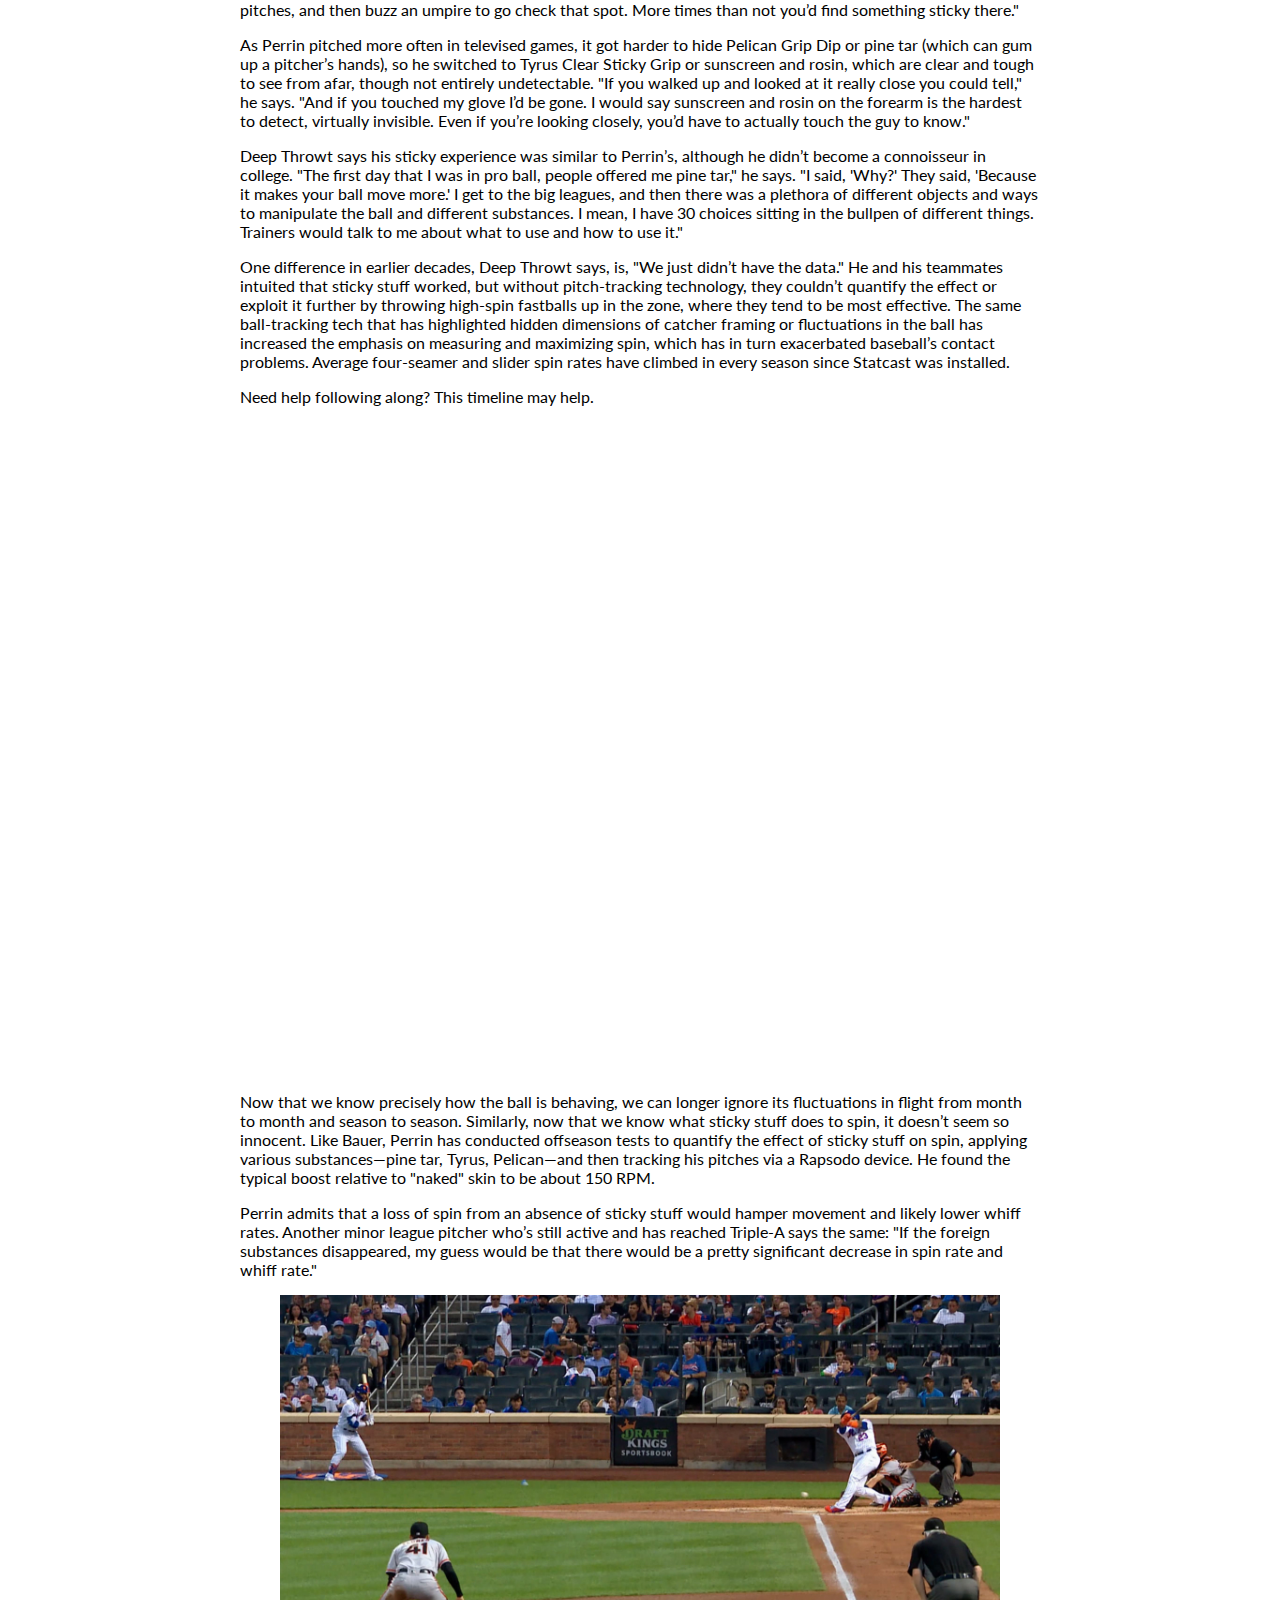
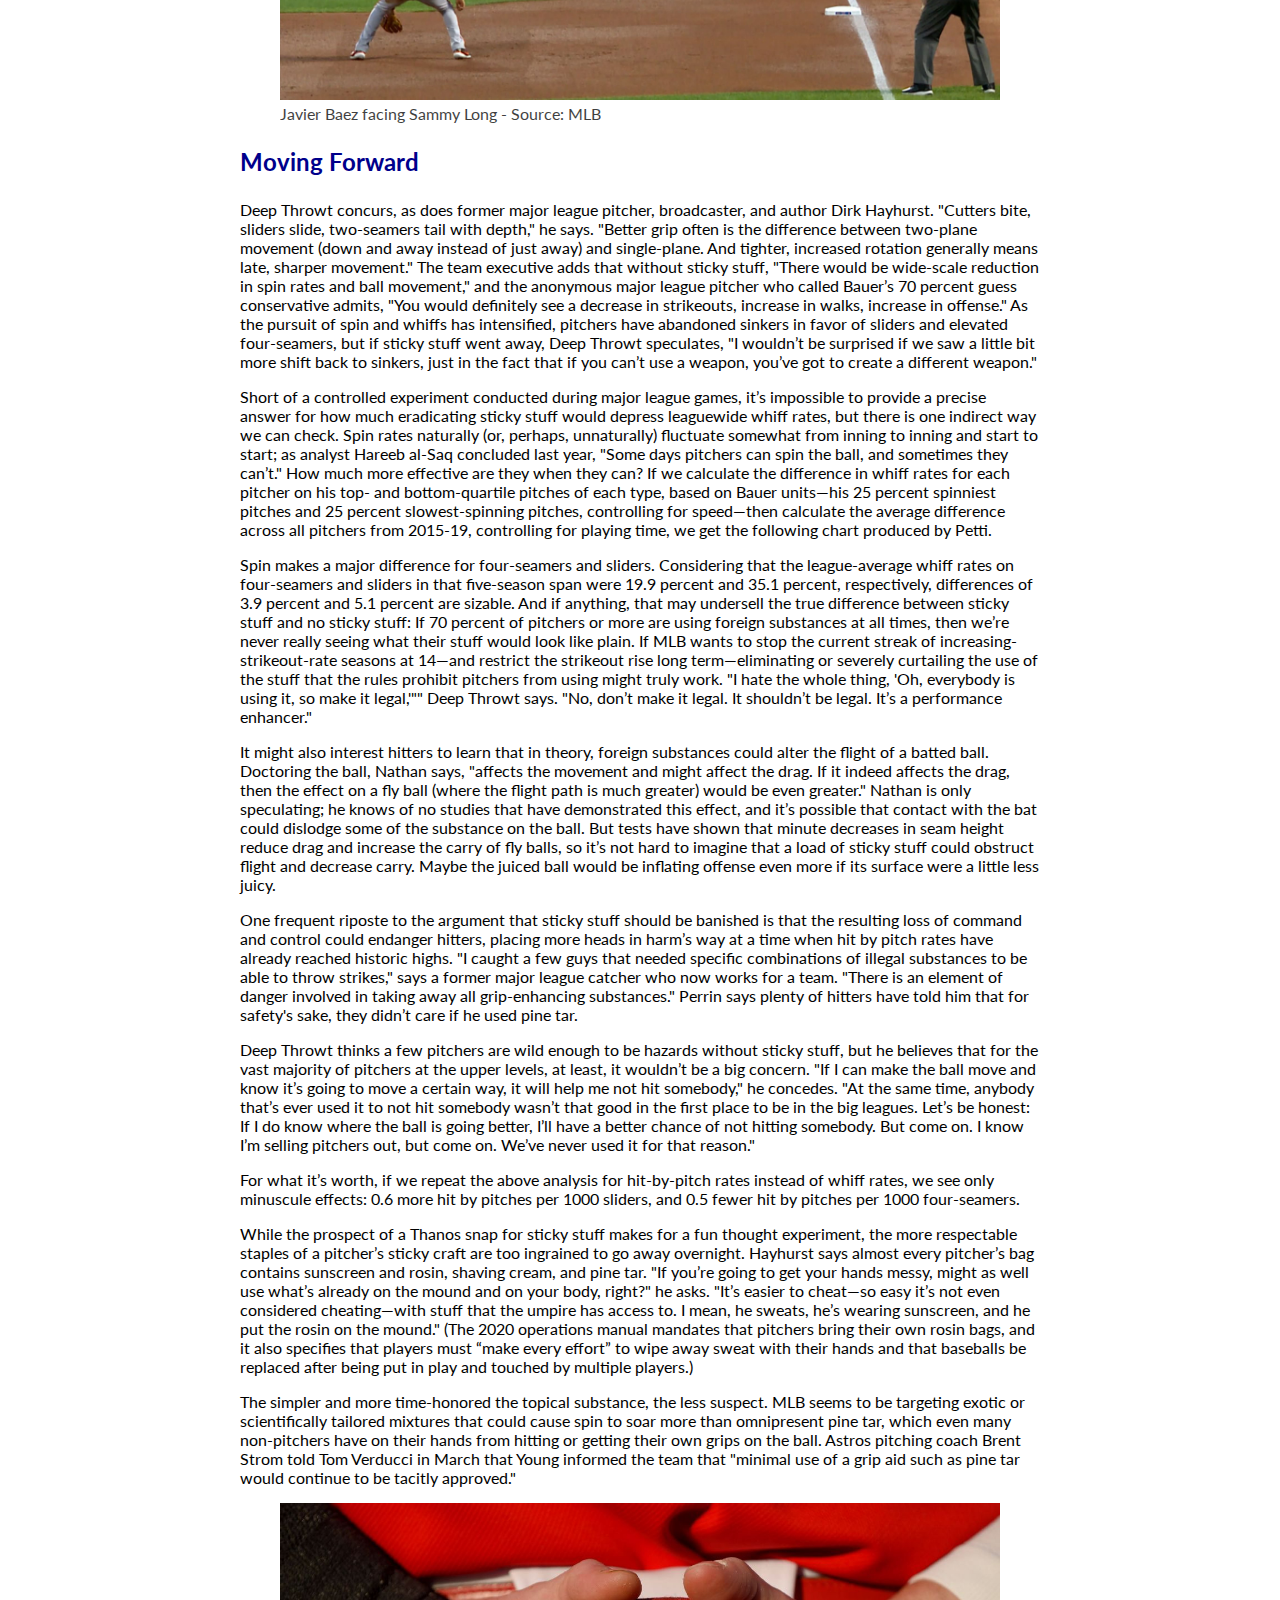
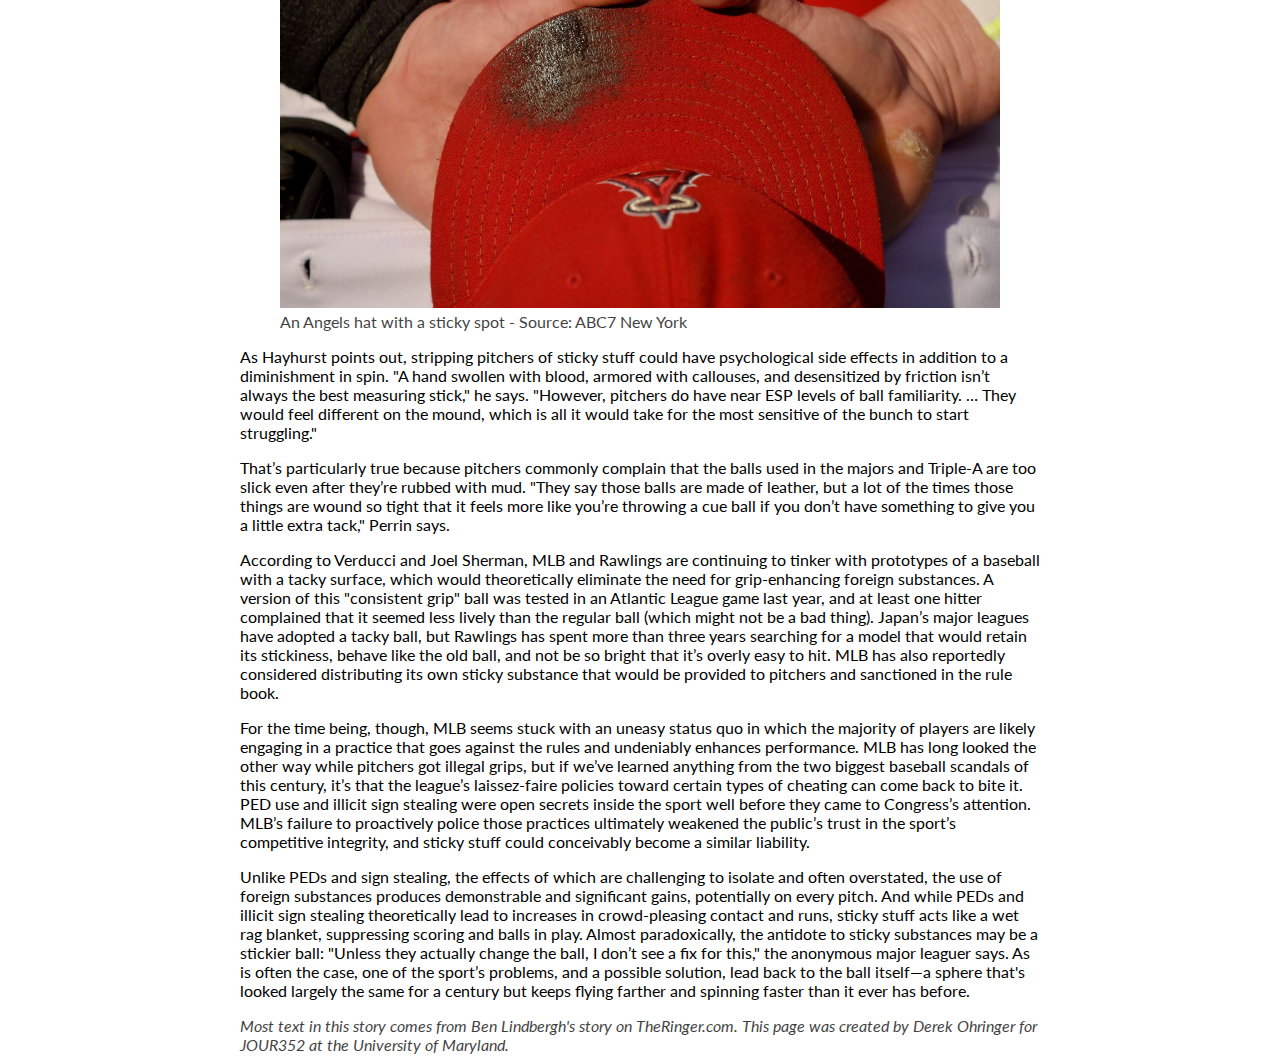
<file: final/final.html>
<!Doctype html>

<html lang="en">

<head>
<meta charset="utf-8">
<meta name="viewport" content="width=device-width, initial-scale=1, shrink-to-fit=no">

<title>Final Project</title>
<meta name="description" content="Merrill College of Journalism, UMD">
<meta name="author" content="Derek Ohringer">

<!-- Linking styles-->

<link rel="stylesheet" href="final-style.css">
<link rel="preconnect" href="https://fonts.googleapis.com">
<link rel="preconnect" href="https://fonts.gstatic.com" crossorigin>
<link href="https://fonts.googleapis.com/css2?family=Lato&display=swap" rel="stylesheet">
<link href="https://cdn.jsdelivr.net/npm/bootstrap@5.0.1/dist/css/bootstrap.min.css" rel="stylesheet" integrity="sha384-+0n0xVW2eSR5OomGNYDnhzAbDsOXxcvSN1TPprVMTNDbiYZCxYbOOl7+AMvyTG2x" crossorigin="anonymous">
<script src="https://cdn.jsdelivr.net/npm/bootstrap@5.0.1/dist/js/bootstrap.bundle.min.js" integrity="sha384-gtEjrD/SeCtmISkJkNUaaKMoLD0//ElJ19smozuHV6z3Iehds+3Ulb9Bn9Plx0x4" crossorigin="anonymous"></script>


</head>

<body>
<nav class="navbar navbar-expand-lg navbar-light bg-light">
  <div class="container-fluid">
    <a class="navbar-brand" href="#">The Ringer</a>
    <button class="navbar-toggler" type="button" data-bs-toggle="collapse" data-bs-target="#navbarSupportedContent" aria-controls="navbarSupportedContent" aria-expanded="false" aria-label="Toggle navigation">
      <span class="navbar-toggler-icon"></span>
    </button>
    <div class="collapse navbar-collapse" id="navbarSupportedContent">
      <ul class="navbar-nav me-auto mb-2 mb-lg-0">
        <li class="nav-item">
          <a class="nav-link" href="#bauer">Trevor Bauer</a>
        </li>
         </li>
        <li class="nav-item">
          <a class="nav-link" href="#scope">The Scope of the Problem</a>
        </li>
        <li class="nav-item">
          <a class="nav-link" href="#forward">Moving Forward</a>
        </li>
      <form class="d-flex">
        <input class="form-control me-2" type="search" placeholder="Search" aria-label="Search">
        <button class="btn btn-outline-success" type="submit">Search</button>
      </form>
    </div>
  </div>
</nav>

<div class="container">

<div id="masthead">Derek Oh"The Ringer"</div>

<h1>MLB Is Trying to Get a Grip on Foreign Substances. What Does That Mean for Pitchers?</h1>

<figure>
<img src="generic-top.jpeg" alt="A baseball in grass" width="100%" height="auto">
<figcaption>Source: Marquee Sports Network</figcaption>
</figure>


<p>Pine tar, sunscreen, rosin, shaving cream—they’ve all been illicit tools at many pitchers’ disposal. But the league says it’s cracking down on their use. If MLB is serious, we may see a ball that behaves very differently—both coming out of a pitcher’s hand and off the end of a bat.</p>

<div id="byline"> By Ben Lindbergh  Jul 10, 2020, 6:30am EDT </div>


<p>"After 15 years of facing [pitchers], you don’t really get over them. They’re devious. They’re the only players in the game allowed to cheat. They throw illegal pitches, and they sneak foreign substances on the ball." —Hall of Famer Richie Ashburn, 1975</p>

<p>Of all the ways in which Major League Baseball will look different during the pandemic, the most whimsical is the wet rag. According to the health and safety protocols in the league's 2020 operations manual, "All pitchers may carry a small wet rag in their back pocket to be used for moisture in lieu of licking their fingers."</p>


<p>"Wet rag" is, of course, a very funny phrase, although the rag is around for a serious reason (reducing the spread of disease). Like any rule in sports, though, the wet rag regulation exists to be exploited and could produce unintended consequences more serious than swamp butts. MLB knows that not everyone can be trusted to use their wet rag responsibly, which is why the manual lays down the law. "Pitchers may not access the rag while on the pitching rubber and must clearly wipe the fingers of his pitching hand dry before touching the ball or the pitcher’s plate," the protocols specify. "Umpires will have the right to check the rag at any point." The manual also stipulates that "water is the only substance allowed on the rag."</p> 

<blockquote>"Yeah, water will be on that rag. Hahahahahahaha."</blockquote>

<p>When I informed a former major league pitcher who now works for a team— let's call him Deep Throwt— of the rag’s arrival, he questioned my facts, texting, "A wet rag? Really? This must be fake." When I explained that the very real rag must be doused only in water, more mirth followed. "Hahahahahahahahahahahaha," he said. "Yeah, water will be on that rag. Hahahahahahaha." Deep Throwt is not former reliever Jeff Nelson, who expressed the same sentiment on Twitter with 19 fewer "ha's."</p> 

<p>An MLB official had no "ha's" for me either when I inquired about Nelson’s tweet. The rag really will be checked by umpires, the source said—maybe by wringing it out?—and any pitcher found to have violated the water-only order will deserve the harsh penalty he’ll receive. Furthermore, the source suggested, MLB will monitor Statcast spin rates and movement for any hint of a pitcher packing a rag that’s wet for the wrong reasons. Dramatic deviations from a pitcher’s baseline spin could indicate the presence of a prohibited substance, and could conceivably trigger a warning or closer scrutiny.</p> 

<p>Ramping up efforts to prevent illegal pitching chicanery was a focus for MLB this season even before the threat of Trojan rags arose. In February, MLB promoted Chris Young to senior vice president, a role in which he oversees issues that affect play on the field, including standards and discipline, rules and regulations, and umpiring. Weeks later, Young—a former pitcher who spent 13 years in the majors—sent a memo to teams reminding them of the rules governing foreign substances on the ball, 3.01 and 6.02(c). He also reiterated the potential punishments for players caught using such substances (ejection and suspension) and laid out teams' responsibilities to avoid aiding players in skirting the rules, as well as their obligation to disseminate the warning. Young, who declined to comment for this story, also spoke to teams directly during visits to spring training. The memo, which was obtained from a club, is embedded below.</p> 



<p>The memo made clear that the underlying rules and enforcement strategies were staying the same, stating, "Under our practice, umpires are instructed to enforce the rules when they personally observe a potential violation or are informed of a potential violation by the opposing team. We do not intend to change that practice in the 2020 season." In other words, it doesn’t seem as if umps were about to start conducting random spot checks or regularly patting down players, provided they stayed more subtle about their sticky substances than the Yankees’ Michael Pineda was in 2014, when he was caught sticky-handed and suspended for 10 games thanks to obvious streaks of pine tar on his arm and neck.</p> 


<p>One team executive I spoke to pre-pandemic thought the memo was mostly hot air. If umpires were fully empowered to examine and prosecute pitchers, he said, 80 percent of offenders could be caught, but, "Managers are on the hook for policing it, meaning no shot anything gets done."</p> 


<p>Even so, another team source told me, "We’re going to assume they’re trying to look for everything. Anything and everything and every possible way. I don’t know if they even can, but I wouldn’t be surprised if they tried to go through locker rooms." A week after MLB circulated Young’s memo, something got done: The Angels fired a longtime visiting clubhouse attendant after MLB reportedly informed the team of allegations that he had been selling "a melted-down pine-tar solution and rosin" to opposing pitchers. His behavior, which the Angels confirmed, violated the league’s policy against team personnel "providing, applying, creating, concealing, or otherwise facilitating" the use of foreign substances by players. That discipline sent a signal, but because of the benefits and the prevalence of foreign-substance use, the practice may prove as tough to remove from the sport as pine tar from fingers.</p> 

<a name="bauer"><h3>Trevor Bauer</h3></a>

<p>Generations of pitchers in the pre-rag era employed foreign substances, which we now know with some certainty enhance spin and movement. The possible smoking spin rates came courtesy of Trevor Bauer. Late last August, mired in month five of an inconsistent, confounding campaign that he later blamed largely on lousy luck, a bad back, and a bum ankle, Bauer bottomed out. On August 25 and 31, against middling lineups in Pittsburgh and St. Louis, the Reds starter allowed a total of 14 runs over seven innings, walking five batters and hitting one. His combined game score in those outings was worse than in any previous two-start stretch of his career, and he ended August with his highest monthly FIP since July 2016.</p> 

<p>As September began, Bauer was a month into his tenure with a new team, less than a year removed from an expectations-raising season in which he’d finished sixth in AL Cy Young voting (and likely would have ranked higher if a comebacker hadn’t broken his leg), and a little more than a year away from free agency. Those ugly late-August starts may have made him look for a helping hand (or, as we’ll soon see, perhaps a helper on his hand). Alternatively, they may have convinced him that he was ready to write off the lost season and use the remaining month to make a point.</p> 

<p>"He’s already gearing up for things he knows he’s gonna need to do to take his game to the next level," Reds skipper David Bell said a few weeks later. Bell was referring to Bauer’s winter training regimen, but by late September, Bauer may already have leveled up in one way. As noted on the Effectively Wild Reds season preview podcast and in a FanGraphs post by Ben Clemens, Bauer’s spin rates spiked suspiciously last September. ("Suspiciously" is an understatement.) The graph below plots Bauer’s average four-seamer and slider spin rates by start. His four September starts stand out significantly from his previous starts in that season—and, for that matter, in the four preceding seasons.</p> 

<figure>
<img src="trev.jpeg" alt="Trevor Bauer" width="100%" height="auto">
<figcaption>Trevor Bauer strutting off the mound. - Source: Bleacher Report</figcaption>
</figure>



<p>Through August, Bauer ranked 54th in average four-seam fastball spin rate among the 161 pitchers who had thrown at least 500 heaters in 2019—solidly above average, but hardly elite. Among the 153 pitchers who threw at least 100 four-seamers in September, Bauer ranked first.</p> 

<p>A leap of that magnitude isn’t just abnormal; it’s unprecedented in the five-season Statcast era. The table below, generated with assistance from Bill Petti of The Hardball Times, lists the biggest month-to-month increase in four-seam fastball Bauer Units since 2015 among pitchers with at least 100 four-seamers thrown in each month. The Bauer Unit—naturally, named after Bauer—is a metric introduced by Driveline Baseball (the offseason facility that Bauer frequents) to place the spin of pitches thrown at varying velocities on the same scale.</p> 

<p>Fastball spin rate tends to scale linearly with velocity, so in general, the faster the pitch speed, the higher the spin rate: If two heaters have the same spin rate but one averages 92 mph and the other 96, the one with the lower velocity boasts the more impressive spin. Bauer Units divide spin rate (in RPM) by velocity (in MPH) to produce a normalized number. Bauer’s spin rate increased by more than 300 RPM (from 2455 to 2757) between August and September, despite a slight speed decrease (from 94.4 to 93.6). Do the division, and you get a gain of 3.44 Bauer Units, almost twice the size of the next-biggest bump on record.</p> 


<p>An outlier like that is highly unlikely to be natural. Even more eyebrow-raising, 22 of the first 23 pitches Bauer threw in his first September start—and 30 of the first 34—were four-seamers, as if Bauer wanted to test his new spin superpowers. (As Driveline founder and current Reds director of pitching initiatives Kyle Boddy wrote in a now-deleted 2018 tweet, sticky substances are most effective at enhancing the spin on a four-seamer or slider.) Reds reliever Michael Lorenzen, who quickly bonded with Bauer after the latter was traded to Cincinnati, also boosted his spin rates (albeit more modestly) over the same span.</p> 

<p>A final piece of evidence: Bauer’s fastball spin, as measured by Bauer units, has historically been lower at the beginning of innings (with at least five four-seamers thrown) than at the end. Last September, though, his spin was a good deal higher at the start of his innings, which could indicate—per his own past tests—that he was applying a topical cream liberally at the beginning of innings but that the effect was wearing off by the end. The same reversal was evident in his September intra-inning spin difference compared to the previous three Septembers.</p> 

<p>Bauer declined a request in spring training to talk about foreign substances, and Boddy declined to comment too. Aside from a March 7 tweet that appeared to allude to his supercharged spin, Bauer hasn’t publicly acknowledged the change. But he’s said (or tweeted) so much on the subject before that his old words will do.</p> 

<blockquote>"But eight years later, I haven't found any other way except foreign substances." - Trevor Bauer</blockquote>

<p>As Bauer wrote in February in a piece for The Players' Tribune about the Astros sign-stealing scandal, "For eight years I’ve been trying to figure out how to increase the spin on my fastball because I’d identified it way back then as such a massive advantage. I knew that if I could learn to increase it through training and technique, it would be huge. But eight years later, I haven’t found any other way except using foreign substances." If we take him at his own word, then, that spike in September must have stemmed from those substances, which are banned by MLB.</p> 

<p>Bauer has been outspoken about the impact of prohibited topical substances on pitch performance since 2018, when he accused the Astros of using sticky stuff to inflate their rates.</p> 

<p>Asked about the outburst, Bauer explained that his Twitter contentions about the performance-enhancing effect of sticky substances were based on testing he and others had done in the Driveline lab. "I’ve tested sunscreen and rosin,"" he said. "I’ve tested pine tar sticks. I’ve tested the liquid pine tar. I made my own non-Newtonian fluids. I sat down with a chemical engineer to understand it. I’ve melted down Firm Grip and Coca-Cola and pine tar together. I’ve tested a lot of stuff."" (Early this year, he speculated that the Astros may have used some of the same substances in games.) His conclusion was that the use of such substances at game speeds could enhance spin by 200-300 RPM—roughly the boost he received last September. (My MVP Machine coauthor Travis Sawchik observed similar results on a visit to Driveline.) As Bauer once tweeted:</p> 


<p>This isn’t even the first time that Bauer has seemingly taken sticky stuff for a test drive in a game. On April 30, 2018, not long after casting aspersions on the Astros, Bauer boosted his average spin rate by almost 300 RPM in the first inning of a start. After that, his rates return to normal. The Athletic’s Eno Sarris drew attention to the increase, and Bauer stopped just short of confirming the experiment when reporters asked him to elaborate. "I have no comment about that," Bauer said. "I think Eno Sarris wrote a great article about it and explains things pretty well. So, read his article."</p> 

<p>I asked pitching strategist Michael Augustine to provide pitch overlays of examples of Bauer’s regular August fastballs and sliders and his spin-enhanced September fastballs and sliders.</p> 

<p>The offset center-field angle makes the movement difference seem somewhat more dramatic than it would have to the hitter, but one would expect to see more "rise" and break after a spin jump so big, assuming the spin is transverse (perpendicular to the direction of movement) and directly translates to movement. According to Clemens’s calculations at FanGraphs, Bauer’s was. Bauer is particularly adept at harnessing his spin to create movement, and his pitches did move more in September, just as they had in his anomalous inning in 2018.</p> 


<p>Bauer was hardly unhittable that month, but he did post by far his highest strikeout minus walk rate of any month last year (albeit without a corresponding surge in whiff rate). And if he could raise his rates so suddenly, then any pitchers who’ve been using something similar may already be deriving a comparable rate hike. Which raises a compelling question: What if that edge went away today? How much would it help hitters in an era when whiffs are ascendant?</p> 


<p>Bauer has repeatedly said—not only on Twitter, but in a February appearance on HBO’s Real Sports—that he believes the use of sticky stuff is a bigger advantage than steroids. As the table below shows, hitters in 2019 did less damage when they made contact, and also made contact less often, as four-seamer and slider spin rates (on average, 2287 and 2428 RPM, respectively) rose.</p> 


<p>"I certainly believe that adding some sticky substance to the surface of the ball (or to the fingers) can result in more spin," says professor Alan Nathan, a baseball physics expert. Bauer’s stated goal isn’t to eradicate the use of foreign substances, but to convince MLB to legalize and standardize it, which he believes would level the league’s playing field. He’s maintained that he doesn’t want to cheat, although he believes that about 70 percent of other pitchers are flouting the foreign-substance rules. For The MVP Machine, Bauer told Sawchik, "At the end of the day, I want to know that everything I achieve is 100 percent me," and on Real Sports, he denied having used foreign substances in games.</p> 


<p>What the truth about Bauer’s use of sticky stuff, the attention he’s brought to the issue—via his apparent in-game demonstrations, his public comments, and his face-to-face meeting with commissioner Rob Manfred in March—may have helped put pressure on MLB to keep its players in line at a time when the league is licking its wounds from failing to crack down on illegal sign stealing before it left its latest stain on the sport. As of spring training, though, the games were more whiff-filled than ever: When exhibition action was suspended, the combined Cactus and Grapefruit League strikeout rate stood at 24.1 percent, up from 22.3 percent last spring and 23.0 percent last regular season.</p> 

<p>In fact, strikeouts across MLB have only climbed for the last 20 years.</p>

<iframe title="MLB Total Strikeouts by Year" aria-label="Bar Chart" id="datawrapper-chart-AR9Je" src="https://datawrapper.dwcdn.net/AR9Je/2/" scrolling="no" frameborder="0" style="width: 0; min-width: 100% !important; border: none;" height="571"></iframe><script type="text/javascript">!function(){"use strict";window.addEventListener("message",(function(e){if(void 0!==e.data["datawrapper-height"]){var t=document.querySelectorAll("iframe");for(var a in e.data["datawrapper-height"])for(var r=0;r<t.length;r++){if(t[r].contentWindow===e.source)t[r].style.height=e.data["datawrapper-height"][a]+"px"}}}))}();
</script>

<p>As basic probability would suggest, while strikeouts are increasing, batting average is dropping.</p>
<iframe title="MLB Batting Average by Year" aria-label="Interactive line chart" id="datawrapper-chart-jms0b" src="https://datawrapper.dwcdn.net/jms0b/1/" scrolling="no" frameborder="0" style="width: 0; min-width: 100% !important; border: none;" height="400"></iframe><script type="text/javascript">!function(){"use strict";window.addEventListener("message",(function(e){if(void 0!==e.data["datawrapper-height"]){var t=document.querySelectorAll("iframe");for(var a in e.data["datawrapper-height"])for(var r=0;r<t.length;r++){if(t[r].contentWindow===e.source)t[r].style.height=e.data["datawrapper-height"][a]+"px"}}}))}();
</script>

<a name="scope"><h3>The Scope of the Problem</h3></a>


<p>No players I surveyed seem to disagree with Bauer’s estimate that 70 percent of pitchers are using foreign substances that are technically disallowed—unless it’s to say that 70 percent seems low. "If they start to crack down on it there will be so many suspensions, unfortunately," says one MLB pitcher. "We all know the number of players who use it is easily above 70 percent. After the Astros scandal this would just make MLB look even worse, in my opinion."</p> 

<p>Then again, not suspending players involved in the sign-stealing scheme was part of what made the league look so bad. One important purpose of the memo appears to be covering MLB’s ass in the event of a foreign-substance scandal. The last paragraph makes it clear that the clubs are responsible for spreading the word about banned ball-doctoring to the many interested parties on their pitching staffs.</p> 

<p>"I used some form of sticky grip every single game of my professional career, and most of my college career as well," says Jonathan Perrin, a 27-year-old former pitcher who’s able to speak freely about a somewhat taboo topic because he recently retired from baseball to become a full-time investment adviser. Perrin pitched in the Brewers and Royals systems, topping out at Triple-A. "The vast majority of pitchers are using something to help them get a grip on the ball," he continues. "If you watch just about any game on TV, you’ll see pitchers dabbing their fingers on their forearm or on one of the fingers on their gloves. That’s not a nervous tick, that’s guys going to get a little stick so they can get a better grip for the next pitch. If MLB really wanted to crack down on it, all they would have to do is watch the games, see areas that pitchers are repeatedly going to with their pitching hand in between pitches, and then buzz an umpire to go check that spot. More times than not you’d find something sticky there."</p> 

<p>As Perrin pitched more often in televised games, it got harder to hide Pelican Grip Dip or pine tar (which can gum up a pitcher’s hands), so he switched to Tyrus Clear Sticky Grip or sunscreen and rosin, which are clear and tough to see from afar, though not entirely undetectable. "If you walked up and looked at it really close you could tell," he says. "And if you touched my glove I’d be gone. I would say sunscreen and rosin on the forearm is the hardest to detect, virtually invisible. Even if you’re looking closely, you’d have to actually touch the guy to know."</p> 

<p>Deep Throwt says his sticky experience was similar to Perrin’s, although he didn’t become a connoisseur in college. "The first day that I was in pro ball, people offered me pine tar," he says. "I said, 'Why?' They said, 'Because it makes your ball move more.' I get to the big leagues, and then there was a plethora of different objects and ways to manipulate the ball and different substances. I mean, I have 30 choices sitting in the bullpen of different things. Trainers would talk to me about what to use and how to use it."</p> 


<p>One difference in earlier decades, Deep Throwt says, is, "We just didn’t have the data." He and his teammates intuited that sticky stuff worked, but without pitch-tracking technology, they couldn’t quantify the effect or exploit it further by throwing high-spin fastballs up in the zone, where they tend to be most effective. The same ball-tracking tech that has highlighted hidden dimensions of catcher framing or fluctuations in the ball has increased the emphasis on measuring and maximizing spin, which has in turn exacerbated baseball’s contact problems. Average four-seamer and slider spin rates have climbed in every season since Statcast was installed.</p> 

<p> Need help following along? This timeline may help.</p>

<iframe src='https://cdn.knightlab.com/libs/timeline3/latest/embed/index.html?source=14SKoHS8xWXf3dzd4Q3dSTO2Zcq7MKOEV56KTaLq9VHI&font=Default&lang=en&initial_zoom=2&height=650' width='100%' height='650' webkitallowfullscreen mozallowfullscreen allowfullscreen frameborder='0'></iframe>


<p>Now that we know precisely how the ball is behaving, we can longer ignore its fluctuations in flight from month to month and season to season. Similarly, now that we know what sticky stuff does to spin, it doesn’t seem so innocent. Like Bauer, Perrin has conducted offseason tests to quantify the effect of sticky stuff on spin, applying various substances—pine tar, Tyrus, Pelican—and then tracking his pitches via a Rapsodo device. He found the typical boost relative to "naked" skin to be about 150 RPM.</p> 

<p>Perrin admits that a loss of spin from an absence of sticky stuff would hamper movement and likely lower whiff rates. Another minor league pitcher who’s still active and has reached Triple-A says the same: "If the foreign substances disappeared, my guess would be that there would be a pretty significant decrease in spin rate and whiff rate."</p> 

<figure>
<img src="bad-swing.jpeg" alt="Javier Baez swing and miss." width="100%" height="auto">
<figcaption>Javier Baez facing Sammy Long - Source: MLB</figcaption>
</figure>

<a name="forward"><h3>Moving Forward</h3></a>

<p>Deep Throwt concurs, as does former major league pitcher, broadcaster, and author Dirk Hayhurst. "Cutters bite, sliders slide, two-seamers tail with depth," he says. "Better grip often is the difference between two-plane movement (down and away instead of just away) and single-plane. And tighter, increased rotation generally means late, sharper movement." The team executive adds that without sticky stuff, "There would be wide-scale reduction in spin rates and ball movement," and the anonymous major league pitcher who called Bauer’s 70 percent guess conservative admits, "You would definitely see a decrease in strikeouts, increase in walks, increase in offense." As the pursuit of spin and whiffs has intensified, pitchers have abandoned sinkers in favor of sliders and elevated four-seamers, but if sticky stuff went away, Deep Throwt speculates, "I wouldn’t be surprised if we saw a little bit more shift back to sinkers, just in the fact that if you can’t use a weapon, you’ve got to create a different weapon."</p> 

<p>Short of a controlled experiment conducted during major league games, it’s impossible to provide a precise answer for how much eradicating sticky stuff would depress leaguewide whiff rates, but there is one indirect way we can check. Spin rates naturally (or, perhaps, unnaturally) fluctuate somewhat from inning to inning and start to start; as analyst Hareeb al-Saq concluded last year, "Some days pitchers can spin the ball, and sometimes they can’t." How much more effective are they when they can? If we calculate the difference in whiff rates for each pitcher on his top- and bottom-quartile pitches of each type, based on Bauer units—his 25 percent spinniest pitches and 25 percent slowest-spinning pitches, controlling for speed—then calculate the average difference across all pitchers from 2015-19, controlling for playing time, we get the following chart produced by Petti.</p> 


<p>Spin makes a major difference for four-seamers and sliders. Considering that the league-average whiff rates on four-seamers and sliders in that five-season span were 19.9 percent and 35.1 percent, respectively, differences of 3.9 percent and 5.1 percent are sizable. And if anything, that may undersell the true difference between sticky stuff and no sticky stuff: If 70 percent of pitchers or more are using foreign substances at all times, then we’re never really seeing what their stuff would look like plain. If MLB wants to stop the current streak of increasing-strikeout-rate seasons at 14—and restrict the strikeout rise long term—eliminating or severely curtailing the use of the stuff that the rules prohibit pitchers from using might truly work. "I hate the whole thing, 'Oh, everybody is using it, so make it legal,'"" Deep Throwt says. "No, don’t make it legal. It shouldn’t be legal. It’s a performance enhancer."</p> 

<p>It might also interest hitters to learn that in theory, foreign substances could alter the flight of a batted ball. Doctoring the ball, Nathan says, "affects the movement and might affect the drag. If it indeed affects the drag, then the effect on a fly ball (where the flight path is much greater) would be even greater." Nathan is only speculating; he knows of no studies that have demonstrated this effect, and it’s possible that contact with the bat could dislodge some of the substance on the ball. But tests have shown that minute decreases in seam height reduce drag and increase the carry of fly balls, so it’s not hard to imagine that a load of sticky stuff could obstruct flight and decrease carry. Maybe the juiced ball would be inflating offense even more if its surface were a little less juicy.</p> 

<p>One frequent riposte to the argument that sticky stuff should be banished is that the resulting loss of command and control could endanger hitters, placing more heads in harm’s way at a time when hit by pitch rates have already reached historic highs. "I caught a few guys that needed specific combinations of illegal substances to be able to throw strikes," says a former major league catcher who now works for a team. "There is an element of danger involved in taking away all grip-enhancing substances." Perrin says plenty of hitters have told him that for safety's sake, they didn’t care if he used pine tar.</p> 

<p>Deep Throwt thinks a few pitchers are wild enough to be hazards without sticky stuff, but he believes that for the vast majority of pitchers at the upper levels, at least, it wouldn’t be a big concern. "If I can make the ball move and know it’s going to move a certain way, it will help me not hit somebody," he concedes. "At the same time, anybody that’s ever used it to not hit somebody wasn’t that good in the first place to be in the big leagues. Let’s be honest: If I do know where the ball is going better, I’ll have a better chance of not hitting somebody. But come on. I know I’m selling pitchers out, but come on. We’ve never used it for that reason."</p> 

<p>For what it’s worth, if we repeat the above analysis for hit-by-pitch rates instead of whiff rates, we see only minuscule effects: 0.6 more hit by pitches per 1000 sliders, and 0.5 fewer hit by pitches per 1000 four-seamers.</p> 


<p>While the prospect of a Thanos snap for sticky stuff makes for a fun thought experiment, the more respectable staples of a pitcher’s sticky craft are too ingrained to go away overnight. Hayhurst says almost every pitcher’s bag contains sunscreen and rosin, shaving cream, and pine tar. "If you’re going to get your hands messy, might as well use what’s already on the mound and on your body, right?" he asks. "It’s easier to cheat—so easy it’s not even considered cheating—with stuff that the umpire has access to. I mean, he sweats, he’s wearing sunscreen, and he put the rosin on the mound." (The 2020 operations manual mandates that pitchers bring their own rosin bags, and it also specifies that players must “make every effort” to wipe away sweat with their hands and that baseballs be replaced after being put in play and touched by multiple players.)</p> 

<p>The simpler and more time-honored the topical substance, the less suspect. MLB seems to be targeting exotic or scientifically tailored mixtures that could cause spin to soar more than omnipresent pine tar, which even many non-pitchers have on their hands from hitting or getting their own grips on the ball. Astros pitching coach Brent Strom told Tom Verducci in March that Young informed the team that "minimal use of a grip aid such as pine tar would continue to be tacitly approved."</p> 

<figure>
<img src="hat.jpeg" alt="A hat with a section of pine-tar" width="100%" height="auto">
<figcaption>An Angels hat with a sticky spot - Source: ABC7 New York</figcaption>
</figure>


<p>As Hayhurst points out, stripping pitchers of sticky stuff could have psychological side effects in addition to a diminishment in spin. "A hand swollen with blood, armored with callouses, and desensitized by friction isn’t always the best measuring stick," he says. "However, pitchers do have near ESP levels of ball familiarity. … They would feel different on the mound, which is all it would take for the most sensitive of the bunch to start struggling."</p> 

<p>That’s particularly true because pitchers commonly complain that the balls used in the majors and Triple-A are too slick even after they’re rubbed with mud. "They say those balls are made of leather, but a lot of the times those things are wound so tight that it feels more like you’re throwing a cue ball if you don’t have something to give you a little extra tack," Perrin says.</p> 

<p>According to Verducci and Joel Sherman, MLB and Rawlings are continuing to tinker with prototypes of a baseball with a tacky surface, which would theoretically eliminate the need for grip-enhancing foreign substances. A version of this "consistent grip" ball was tested in an Atlantic League game last year, and at least one hitter complained that it seemed less lively than the regular ball (which might not be a bad thing). Japan’s major leagues have adopted a tacky ball, but Rawlings has spent more than three years searching for a model that would retain its stickiness, behave like the old ball, and not be so bright that it’s overly easy to hit. MLB has also reportedly considered distributing its own sticky substance that would be provided to pitchers and sanctioned in the rule book.</p> 


<p>For the time being, though, MLB seems stuck with an uneasy status quo in which the majority of players are likely engaging in a practice that goes against the rules and undeniably enhances performance. MLB has long looked the other way while pitchers got illegal grips, but if we’ve learned anything from the two biggest baseball scandals of this century, it’s that the league’s laissez-faire policies toward certain types of cheating can come back to bite it. PED use and illicit sign stealing were open secrets inside the sport well before they came to Congress’s attention. MLB’s failure to proactively police those practices ultimately weakened the public’s trust in the sport’s competitive integrity, and sticky stuff could conceivably become a similar liability.</p> 

<p>Unlike PEDs and sign stealing, the effects of which are challenging to isolate and often overstated, the use of foreign substances produces demonstrable and significant gains, potentially on every pitch. And while PEDs and illicit sign stealing theoretically lead to increases in crowd-pleasing contact and runs, sticky stuff acts like a wet rag blanket, suppressing scoring and balls in play. Almost paradoxically, the antidote to sticky substances may be a stickier ball: "Unless they actually change the ball, I don’t see a fix for this," the anonymous major leaguer says. As is often the case, one of the sport’s problems, and a possible solution, lead back to the ball itself—a sphere that's looked largely the same for a century but keeps flying farther and spinning faster than it ever has before.</p> 

<footer>Most text in this story comes from Ben Lindbergh's story on TheRinger.com. This page was created by Derek Ohringer for JOUR352 at the University of Maryland. </footer>


</div>         
</body>

</html>
</file>
<file: basic-resume/style.css>
body {
	font-family: Open Sans, Arial, sans-sarif;
	font-size: 1em;
	font-color: #444;
	font-weight: 400;
}
/* Top of the Section */
#container{
	width: 100;
	max-width: 1200px;
	padding-bottom: 50 px;
}

#title{
	font-weight: 600;
	text-align: center;
	margin-top: 20 px;
}

#name {
	font-size: 3em;
	color: #33485e;
	text-transform: uppercase;
	border-bottom: 1px solid #33485e;
	width: 60;
	min-width: 300px;
	text-align: center;
}

img{
	display: none;
}

b{
	text-transform: uppercase;
	font-size: 1.5em;
	color: #33485e;

}

#sectionheader {
	font-size: 1.5em;
	text-transform: uppercase;
	background-color: #33485e;
	color: white;
	font-weight: 400;
	margin-bottom: 10px;
	margin-top: 20px;
	margin-right: 0px;
	margin-left: 0px;
}

#jobtitle {
	font-weight: 600;
	font-size: 1.5em;
}

#organization {
	font-weight: 400;
	font-size: 1.25em;
}

#date {
	font-weight: 400;
	font-style: italic;
	font-size: 1em;
	margin-top: 2px;
	margin-left: 0px;
	margin-bottom: 0px;
	margin-right: 0px;
}

.menu{
	font-size: 1em;
	margin: 0px;
	padding: 0px;
	text-align: center;
	display: inline;
	list-style-type: none;
}


.description{
	margin-top: 10px;
	margin-bottom: 10px;
	margin-left: 0px;
	margin-right: 0px ;
}

#degrees{
	margin-top: 5px;
}

#do{
	margin-top: 5px;
}
</file>
<file: midterm-review/style.css>
#content {
	margin: 0 auto;
	width: 900px;
}

#masthead {
	font-size: 3em;
	font-family: sans-serif;
	background-color: darkblue;
	color: white;
	text-align: center;

}


#byline {
font-family: Helvetica, sans-serif;
font-size: 14px;
font-style: italic;
}

h1 {
	font-family: Helvetica, sans-serif;
}

p {
	font-family: georgia, sans-serif;
	font-size: 13px;
}

blockquote {
font: 24px/36px normal helvetica, sans-serif; 
font-style: italic; 
margin-top: 15px; 
margin-bottom: 15px; 
color: darkblue; 
margin-left: 50px; 
padding-left: 15px; 
border-left: 4px solid #ccc; 
} 

figcaption {
	font-family: georgia, sans-serif;
	font-size: 10px;
	opacity: 75%;
}
</file>
<file: final/final-style.css>
#byline {
	font-style: italic;
	font-size: 1em;
	color: blue;
	margin-bottom: 10px;
}

.container {
	margin: 0 auto;
	align-content: center;
	max-width: 800px;
}


#masthead {
	font-size: 3em;
	font-family: 'Lato', sans-serif;
	background-color: darkblue;
	color: white;
	text-align: center;
	padding-bottom: 10px;
}

h1 {
	font-size: 2em;
	font-family: 'Lato', sans-serif;
}

h3{
	font-size: 1.5em;
	font-family: 'Lato', sans-serif;
	color: darkblue;
}

figcaption {
	font-family: 'Lato', sans-serif;
	font-size: 1em;
	opacity: 75%;
}

blockquote {
font-family: 'Lato', sans-serif; 
font-size: 1.75em;
font-style: italic; 
margin-top: 15px; 
margin-bottom: 15px; 
color: darkblue; 
margin-left: 50px; 
padding-left: 15px; 
border-left: 4px solid #ccc; 
}

p {
	font-family: 'Lato', sans-serif;
	font-size: 1em;
} 

footer {
	font-family: 'Lato', sans-serif;
	font-size: 1em;
	opacity: 75%;
	font-style: italic;
}
</file>
